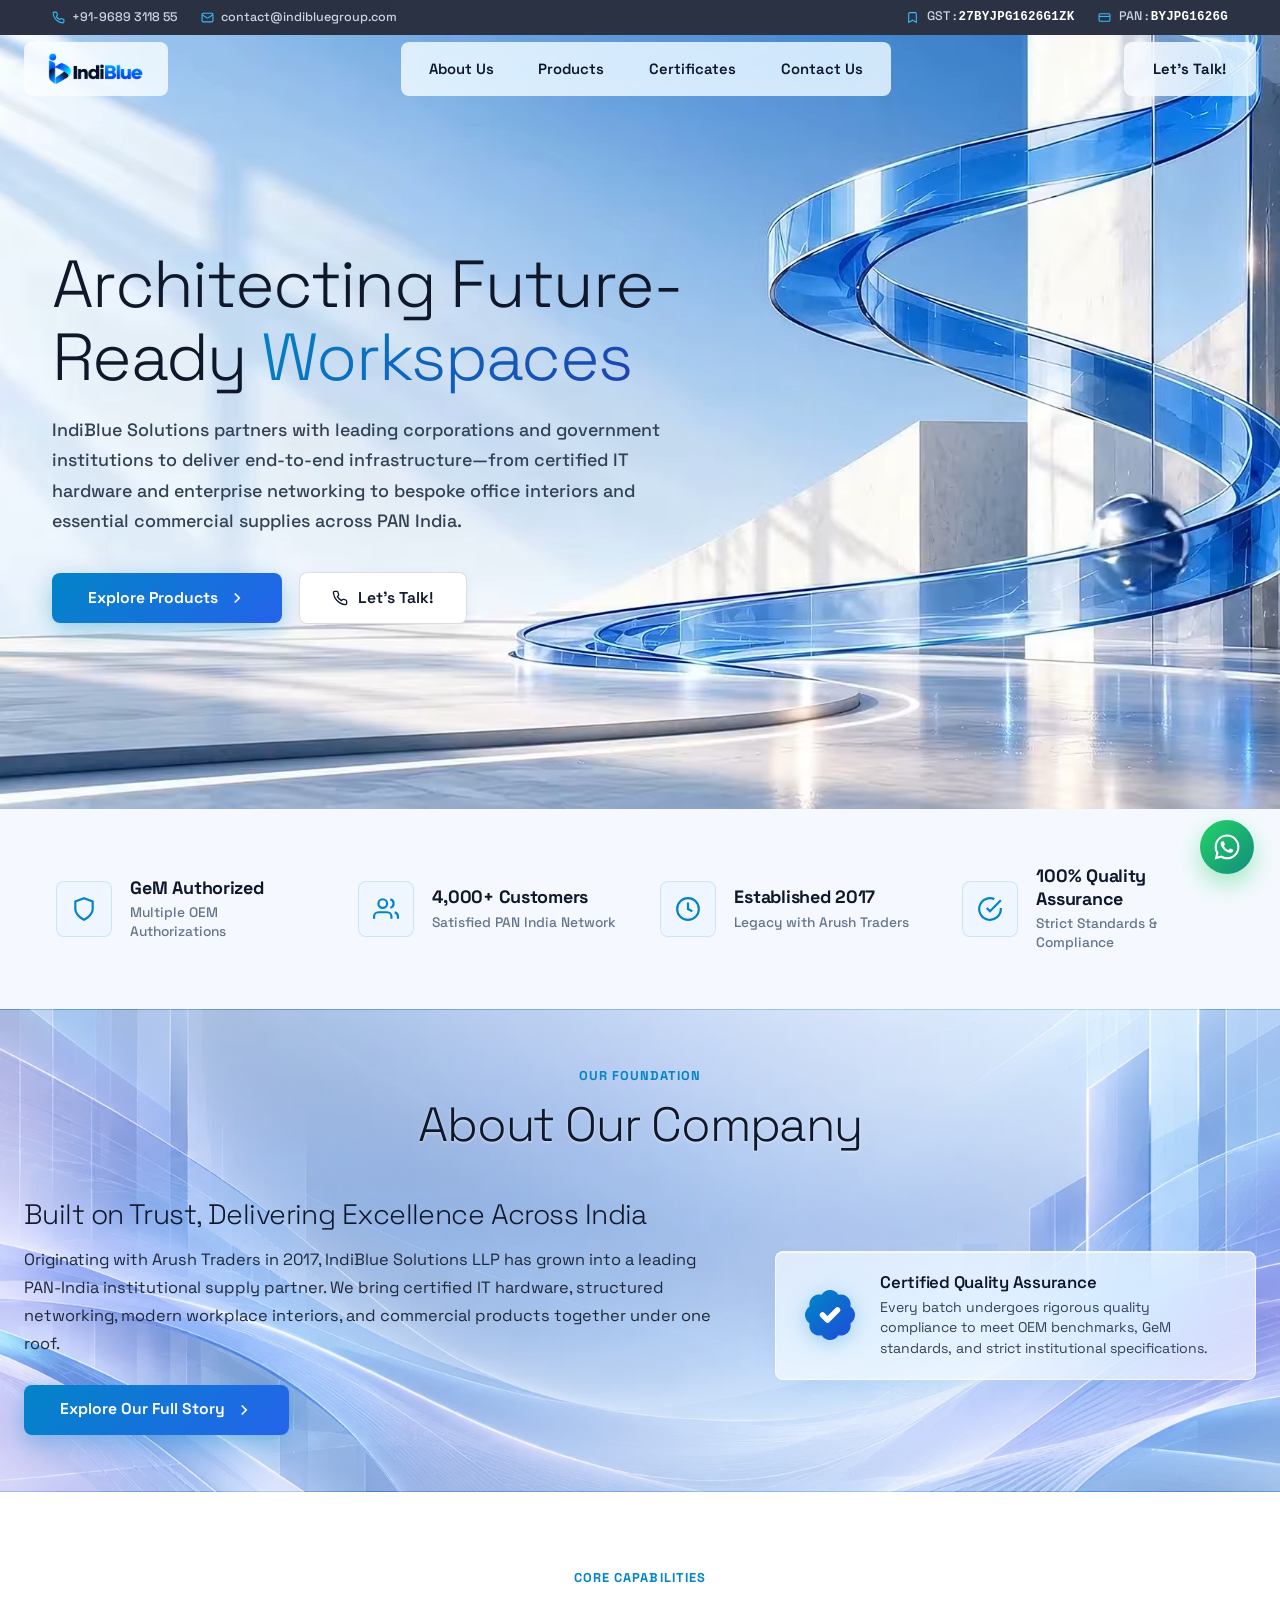
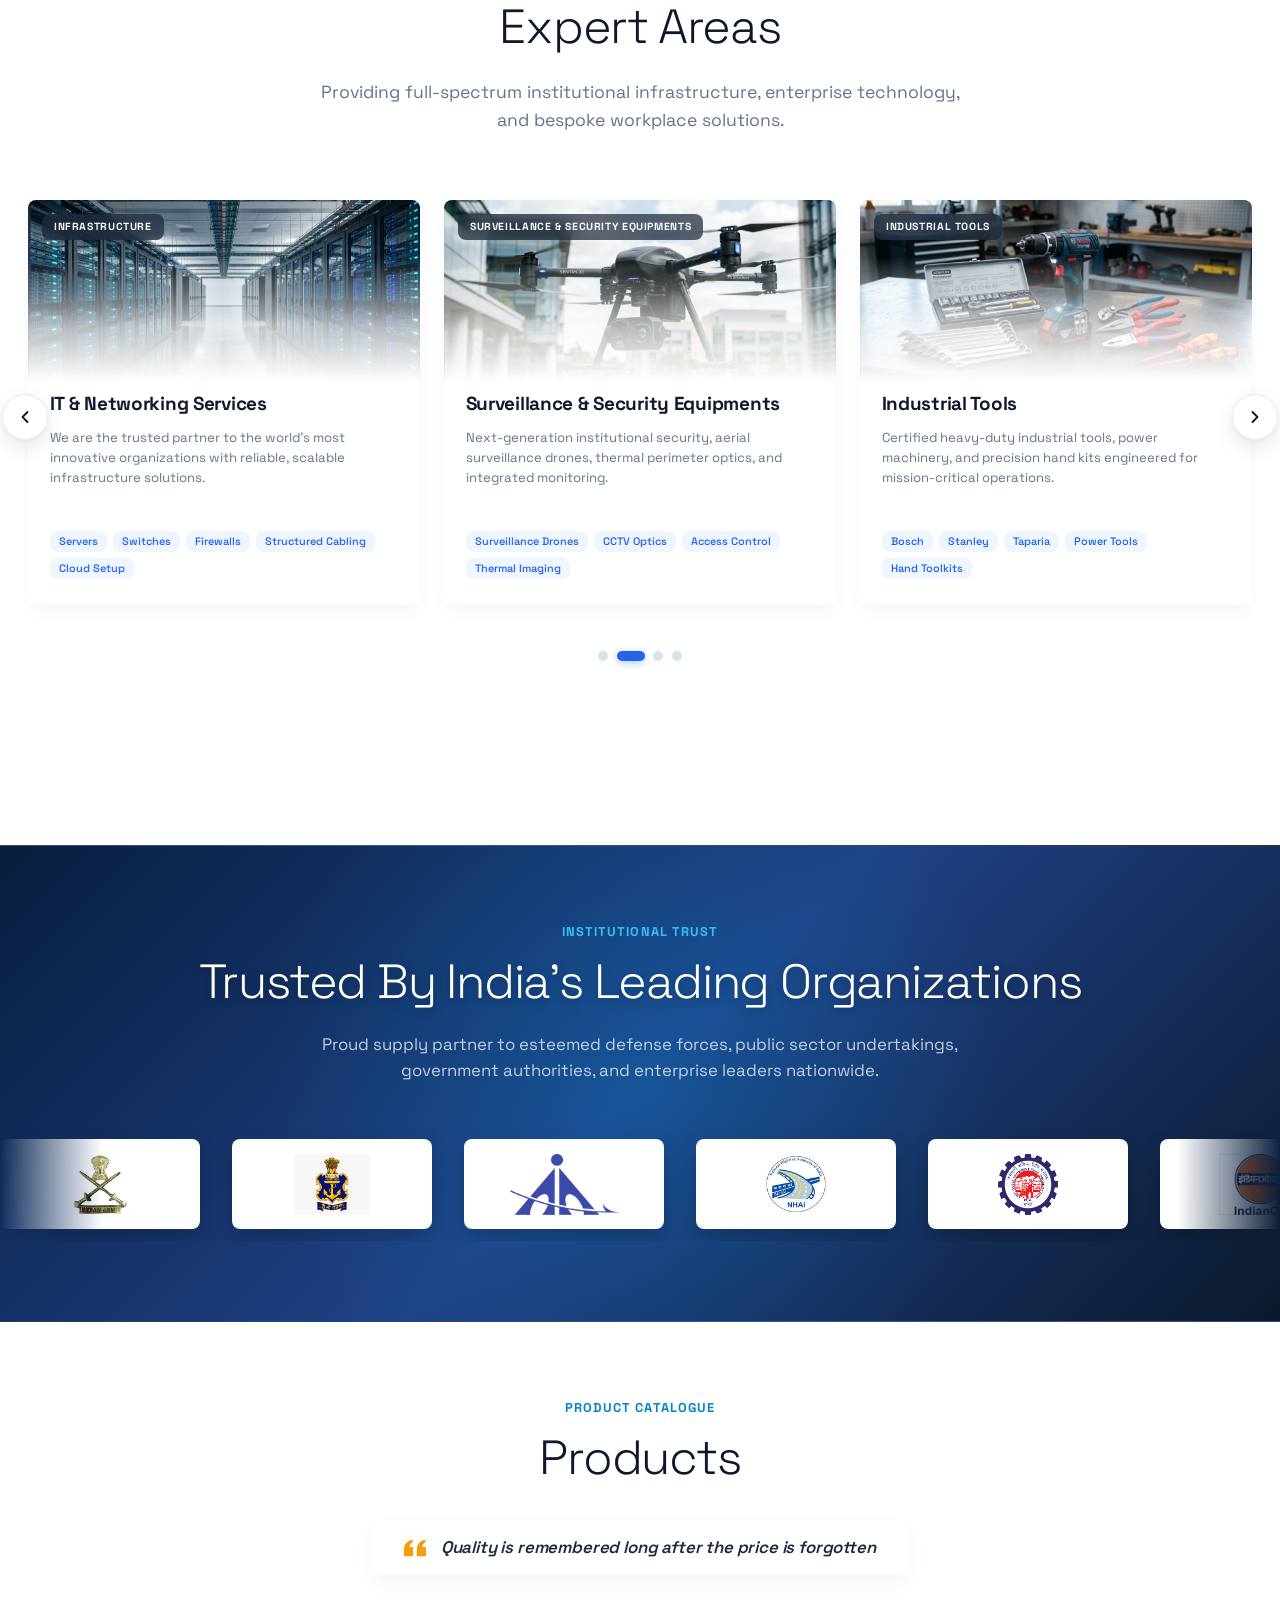
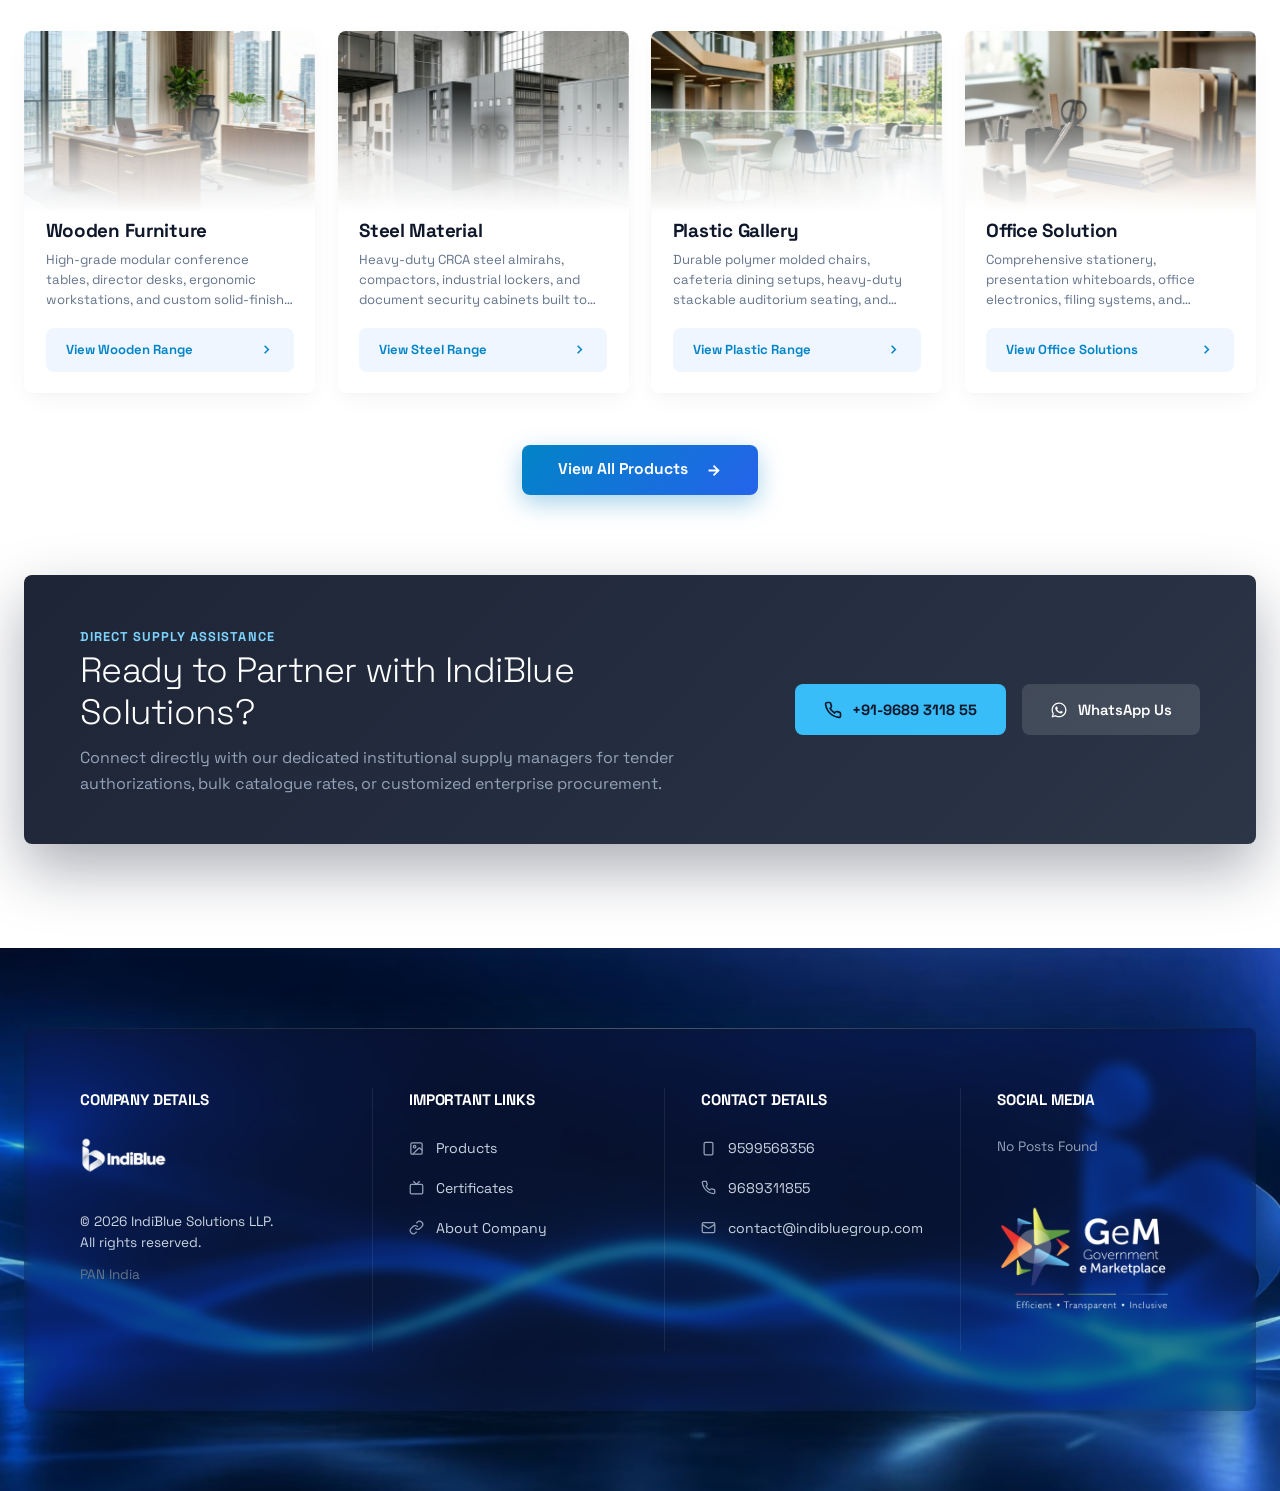
<file: index.html>
<!DOCTYPE html>
<html lang="en">

<head>
  <meta charset="UTF-8">
  <meta name="viewport" content="width=device-width, initial-scale=1.0">
  <title>INDIBLUE SOLUTIONS LLP – Leading Government & Corporate Supplier</title>
  <meta name="description"
    content="IndiBlue Solutions LLP (Marketed by Arush Traders) – Leading GeM supplier with multiple authorizations, serving over 4,000+ clients across PAN India with IT, furniture, steel materials, and corporate solutions.">

  <!-- Favicon -->
  <link rel="icon" type="image/png" href="assets/images/favicon.webp">

  <!-- Modern Fonts: Space Grotesk -->
  <link rel="preconnect" href="https://fonts.googleapis.com">
  <link rel="preconnect" href="https://fonts.gstatic.com" crossorigin>
  <link href="https://fonts.googleapis.com/css2?family=Space+Grotesk:wght@300;400;500;600;700&display=swap"
    rel="stylesheet">

  <link rel="stylesheet" href="styles.css">
</head>

<body id="top">

  <!-- SITE PRELOADER: 100px Water-Flow Bubble Loader -->
  <div id="sitePreloader" class="site-preloader" aria-label="Loading IndiBlue Solutions">
    <div class="preloader-content">
      <div class="water-bubble-loader">
        <div class="water-liquid" id="waterLiquid">
          <div class="water-wave wave-1"></div>
          <div class="water-wave wave-2"></div>
        </div>
        <div class="micro-bubble mb-1"></div>
        <div class="micro-bubble mb-2"></div>
        <div class="micro-bubble mb-3"></div>
        <img src="assets/images/logo-icon.webp" alt="IndiBlue" class="preloader-logo" width="44" height="44">
        <div class="bubble-glass-rim"></div>
        <div class="bubble-reflection"></div>
      </div>
    </div>
  </div>

  <!-- Ambient Glass Background Glows -->
  <div class="ambient-glow glow-1"></div>
  <div class="ambient-glow glow-2"></div>
  <div class="ambient-glow glow-3"></div>

  <!-- TOP UTILITY BAR (Phone, Email, GST, PAN) -->
  <aside class="top-util-strip" aria-label="Official Contact and Registration">
    <div class="top-util-inner">
      <div class="util-left">
        <a href="tel:+919689311855" class="util-item">
          <svg viewBox="0 0 24 24" fill="none" stroke="currentColor" stroke-width="2">
            <path
              d="M22 16.92v3a2 2 0 0 1-2.18 2 19.79 19.79 0 0 1-8.63-3.07 19.5 19.5 0 0 1-6-6 19.79 19.79 0 0 1-3.07-8.67A2 2 0 0 1 4.11 2h3a2 2 0 0 1 2 1.72 12.84 12.84 0 0 0 .7 2.81 2 2 0 0 1-.45 2.11L8.09 9.91a16 16 0 0 0 6 6l1.27-1.27a2 2 0 0 1 2.11-.45 12.84 12.84 0 0 0 2.81.7A2 2 0 0 1 22 16.92z" />
          </svg>
          <span>+91-9689 3118 55</span>
        </a>
        <a href="mailto:contact@indibluegroup.com" class="util-item">
          <svg viewBox="0 0 24 24" fill="none" stroke="currentColor" stroke-width="2">
            <rect width="20" height="16" x="2" y="4" rx="2" />
            <path d="m22 7-8.97 5.7a1.94 1.94 0 0 1-2.06 0L2 7" />
          </svg>
          <span>contact@indibluegroup.com</span>
        </a>
      </div>

      <div class="util-right">
        <div class="util-item">
          <svg viewBox="0 0 24 24" fill="none" stroke="currentColor" stroke-width="2">
            <path d="m19 21-7-4-7 4V5a2 2 0 0 1 2-2h10a2 2 0 0 1 2 2v16z" />
          </svg>
          <span>GST : <strong class="util-bold">27BYJPG1626G1ZK</strong></span>
        </div>
        <div class="util-item">
          <svg viewBox="0 0 24 24" fill="none" stroke="currentColor" stroke-width="2">
            <rect width="20" height="14" x="2" y="5" rx="2" />
            <line x1="2" x2="22" y1="10" y2="10" />
          </svg>
          <span>PAN : <strong class="util-bold">BYJPG1626G</strong></span>
        </div>
      </div>
    </div>
  </aside>

  <!-- FLOATING NAVBAR (Coditas-Style 3-Part Glassmorphic Layout) -->
  <header class="floating-navbar-wrapper">
    <div class="floating-navbar-container">

      <!-- 1. Left: Official Logo Pill -->
      <a href="index.html" class="logo-pill" aria-label="IndiBlue Solutions LLP Homepage">
        <picture>
          <source media="(max-width: 640px)" srcset="assets/images/logo-icon.webp">
          <img src="assets/images/logo-primary.webp" alt="IndiBlue Solutions LLP" class="official-logo-img"
            decoding="async">
        </picture>
      </a>

      <!-- 2. Center: Frosted Glass Navigation Pill -->
      <nav class="center-nav-pill" aria-label="Primary Navigation">
        <ul class="nav-links-list">
          <li>
            <a href="about-us.html" class="nav-link-item">
              <span class="FlipText_flipText__awbnF">
                <span>About Us</span>
                <span aria-hidden="true">About Us</span>
              </span>
            </a>
          </li>
          <li>
            <a href="products.html" class="nav-link-item">
              <span class="FlipText_flipText__awbnF">
                <span>Products</span>
                <span aria-hidden="true">Products</span>
              </span>
            </a>
          </li>
          <li>
            <a href="certificates.html" class="nav-link-item">
              <span class="FlipText_flipText__awbnF">
                <span>Certificates</span>
                <span aria-hidden="true">Certificates</span>
              </span>
            </a>
          </li>
          <li>
            <a href="#contact" class="nav-link-item">
              <span class="FlipText_flipText__awbnF">
                <span>Contact Us</span>
                <span aria-hidden="true">Contact Us</span>
              </span>
            </a>
          </li>
        </ul>
      </nav>

      <!-- 3. Right: "Let's Talk!" Action Pill & Mobile Toggle -->
      <div class="navbar-right-group">
        <a href="tel:+919689311855" class="lets-talk-pill">
          <span class="FlipText_flipText__awbnF">
            <span>Let's Talk!</span>
            <span aria-hidden="true">Let's Talk!</span>
          </span>
        </a>
        <button class="mobile-hamburger-btn" id="mobileMenuBtn" aria-label="Open mobile menu">
          <span></span>
          <span></span>
          <span></span>
        </button>
      </div>

    </div>

    <!-- Mobile Drawer for smaller devices -->
    <div class="mobile-drawer-glass" id="mobileDropdown">
      <nav class="mobile-drawer-nav" aria-label="Mobile Navigation">
        <a href="about-us.html" class="mobile-link">About Us</a>
        <a href="products.html" class="mobile-link">Products & Facilities</a>
        <a href="certificates.html" class="mobile-link">Certificates</a>
        <a href="#contact" class="mobile-link">Contact Us</a>
      </nav>
      <div class="mobile-drawer-divider"></div>
      <div class="mobile-drawer-actions">
        <a href="tel:+919689311855" class="mobile-drawer-call-btn">
          <svg viewBox="0 0 24 24" fill="none" stroke="currentColor" stroke-width="2">
            <path
              d="M22 16.92v3a2 2 0 0 1-2.18 2 19.79 19.79 0 0 1-8.63-3.07 19.5 19.5 0 0 1-6-6 19.79 19.79 0 0 1-3.07-8.67A2 2 0 0 1 4.11 2h3a2 2 0 0 1 2 1.72 12.84 12.84 0 0 0 .7 2.81 2 2 0 0 1-.45 2.11L8.09 9.91a16 16 0 0 0 6 6l1.27-1.27a2 2 0 0 1 2.11-.45 12.84 12.84 0 0 0 2.81.7A2 2 0 0 1 22 16.92z" />
          </svg>
          <span>Call: +91-9689 3118 55</span>
        </a>
        <div class="mobile-drawer-meta">
          <span>GeM Authorized</span>
          <span class="meta-dot">•</span>
          <span>MSME Registered</span>
        </div>
      </div>
    </div>
  </header>

  <!-- HERO SECTION: Full Cinematic Background Video (ib-hero.webm) & Authentic Corporate Overview -->
  <section class="hero-video-section" aria-label="IndiBlue Solutions Hero">
    <!-- Full Background Video Backdrop -->
    <div class="hero-video-backdrop">
      <!-- Desktop Background Video -->
      <video class="hero-bg-video desktop-only-media" autoplay muted loop playsinline
        poster="assets/images/hero-home-enterprise.webp">
        <source src="assets/videos/ib-hero.webm" type="video/webm">
      </video>
      <!-- Mobile Portrait Architectural Banner -->
      <picture class="mobile-only-media">
        <img src="assets/images/hero-home-mobile.webp" alt="IndiBlue Solutions Workspaces"
          class="hero-mobile-backdrop-img" decoding="async">
      </picture>
      <div class="hero-video-overlay"></div>
    </div>

    <div class="hero-video-container">
      <div class="hero-video-content">
        <h1 class="hero-headline">
          Architecting Future-Ready <span class="text-gradient-blue">Workspaces</span>
        </h1>

        <p class="hero-description">
          IndiBlue Solutions partners with leading corporations and government institutions to deliver end-to-end
          infrastructure—from certified IT hardware and enterprise networking to bespoke office interiors and essential
          commercial supplies across PAN India.
        </p>

        <div class="hero-actions">
          <a href="#products" class="hero-btn-primary">
            <span class="FlipText_flipText__awbnF">
              <span>Explore Products</span>
              <span aria-hidden="true">Explore Products</span>
            </span>
            <svg width="18" height="18" viewBox="0 0 24 24" fill="none" stroke="currentColor" stroke-width="2.2">
              <path d="m9 18 6-6-6-6" />
            </svg>
          </a>
          <a href="tel:+919689311855" class="hero-btn-secondary">
            <svg width="16" height="16" viewBox="0 0 24 24" fill="none" stroke="currentColor" stroke-width="2">
              <path
                d="M22 16.92v3a2 2 0 0 1-2.18 2 19.79 19.79 0 0 1-8.63-3.07 19.5 19.5 0 0 1-6-6 19.79 19.79 0 0 1-3.07-8.67A2 2 0 0 1 4.11 2h3a2 2 0 0 1 2 1.72 12.84 12.84 0 0 0 .7 2.81 2 2 0 0 1-.45 2.11L8.09 9.91a16 16 0 0 0 6 6l1.27-1.27a2 2 0 0 1 2.11-.45 12.84 12.84 0 0 0 2.81.7A2 2 0 0 1 22 16.92z" />
            </svg>
            <span class="FlipText_flipText__awbnF">
              <span>Let's Talk!</span>
              <span aria-hidden="true">Let's Talk!</span>
            </span>
          </a>
        </div>
      </div>
    </div>
  </section>

  <!-- TRUST RIBBON ISLAND (Floats over the hero edge) -->
  <section class="trust-ribbon-wrapper" aria-label="Trust Highlights">
    <div class="trust-ribbon-card">
      <div class="trust-item">
        <div class="trust-item-icon">
          <svg viewBox="0 0 24 24" fill="none" stroke="currentColor" stroke-width="2">
            <path d="M12 22s8-4 8-10V5l-8-3-8 3v7c0 6 8 10 8 10z" />
          </svg>
        </div>
        <div class="trust-item-text">
          <span class="trust-item-bold">GeM Authorized</span>
          <span class="trust-item-sub">Multiple OEM Authorizations</span>
        </div>
      </div>

      <div class="trust-item">
        <div class="trust-item-icon">
          <svg viewBox="0 0 24 24" fill="none" stroke="currentColor" stroke-width="2">
            <path d="M17 21v-2a4 4 0 0 0-4-4H5a4 4 0 0 0-4 4v2" />
            <circle cx="9" cy="7" r="4" />
            <path d="M23 21v-2a4 4 0 0 0-3-3.87" />
            <path d="M16 3.13a4 4 0 0 1 0 7.75" />
          </svg>
        </div>
        <div class="trust-item-text">
          <span class="trust-item-bold">4,000+ Customers</span>
          <span class="trust-item-sub">Satisfied PAN India Network</span>
        </div>
      </div>

      <div class="trust-item">
        <div class="trust-item-icon">
          <svg viewBox="0 0 24 24" fill="none" stroke="currentColor" stroke-width="2">
            <circle cx="12" cy="12" r="10" />
            <polyline points="12 6 12 12 16 14" />
          </svg>
        </div>
        <div class="trust-item-text">
          <span class="trust-item-bold">Established 2017</span>
          <span class="trust-item-sub">Legacy with Arush Traders</span>
        </div>
      </div>

      <div class="trust-item">
        <div class="trust-item-icon">
          <svg viewBox="0 0 24 24" fill="none" stroke="currentColor" stroke-width="2">
            <path d="M22 11.08V12a10 10 0 1 1-5.93-9.14" />
            <polyline points="22 4 12 14.01 9 11.01" />
          </svg>
        </div>
        <div class="trust-item-text">
          <span class="trust-item-bold">100% Quality Assurance</span>
          <span class="trust-item-sub">Strict Standards & Compliance</span>
        </div>
      </div>
    </div>
  </section>

  <!-- SECTION 1: ABOUT OUR COMPANY (Full Width Section with about-home-bg.webp) -->
  <section id="about-company" class="about-fullwidth-section">
    <div class="about-fullwidth-container">
      <header class="home-section-header">
        <span class="section-pill">Our Foundation</span>
        <h2 class="home-section-title">About Our Company</h2>
      </header>

      <div class="about-compact-card">
        <div class="about-compact-content">
          <h3 class="about-compact-headline">Built on Trust, Delivering Excellence Across India</h3>
          <p class="about-compact-text">
            Originating with Arush Traders in 2017, IndiBlue Solutions LLP has grown into a leading PAN-India
            institutional supply partner. We bring certified IT hardware, structured networking, modern workplace
            interiors, and commercial products together under one roof.
          </p>
          <div class="about-compact-actions">
            <a href="about-us.html" class="hero-btn-primary">
              <span class="FlipText_flipText__awbnF">
                <span>Explore Our Full Story</span>
                <span aria-hidden="true">Explore Our Full Story</span>
              </span>
              <svg width="18" height="18" viewBox="0 0 24 24" fill="none" stroke="currentColor" stroke-width="2.2">
                <path d="m9 18 6-6-6-6" />
              </svg>
            </a>
          </div>
        </div>

        <!-- Certified Quality Assurance with Compact Frosted Glass & Big Verified Icon -->
        <div class="about-compact-cert">
          <div class="about-cert-icon">
            <svg class="verified-big-icon" viewBox="0 0 24 24" fill="none" xmlns="http://www.w3.org/2000/svg">
              <path
                d="M3.85 8.62a4 4 0 0 1 4.78-4.77 4 4 0 0 1 6.74 0 4 4 0 0 1 4.78 4.78 4 4 0 0 1 0 6.74 4 4 0 0 1-4.77 4.78 4 4 0 0 1-6.75 0 4 4 0 0 1-4.78-4.77 4 4 0 0 1 0-6.76Z"
                fill="url(#blueVerifiedGrad)" />
              <path d="m9 12 2 2 4-4" stroke="#ffffff" stroke-width="2.2" stroke-linecap="round"
                stroke-linejoin="round" />
              <defs>
                <linearGradient id="blueVerifiedGrad" x1="3.5" y1="3.5" x2="20.5" y2="20.5"
                  gradientUnits="userSpaceOnUse">
                  <stop stop-color="#0284c7" />
                  <stop offset="100%" stop-color="#1d4ed8" />
                </linearGradient>
              </defs>
            </svg>
          </div>
          <div class="cert-text-wrap">
            <h4 class="cert-title">Certified Quality Assurance</h4>
            <p class="cert-desc">
              Every batch undergoes rigorous quality compliance to meet OEM benchmarks, GeM standards, and strict
              institutional specifications.
            </p>
          </div>
        </div>
      </div>
    </div>
  </section>

  <!-- MAIN PAGE CONTENT WRAPPER -->
  <main class="page-content-wrapper">
    <div class="page-content-container">

      <!-- SECTION 2: EXPERT AREAS -->
      <section id="expert-areas" class="home-section-wrap" style="margin-bottom: 5rem;">
        <header class="home-section-header">
          <span class="section-pill">Core Capabilities</span>
          <h2 class="home-section-title">Expert Areas</h2>
          <p class="home-section-subtitle">
            Providing full-spectrum institutional infrastructure, enterprise technology, and bespoke workplace
            solutions.
          </p>
        </header>

        <div class="expert-carousel-wrapper" id="expertCarouselWrapper">
          <!-- Navigation Arrows -->
          <button type="button" class="expert-carousel-arrow expert-arrow-prev" id="expertPrevBtn" aria-label="Previous capability cards">
            <svg width="20" height="20" viewBox="0 0 24 24" fill="none" stroke="currentColor" stroke-width="2.2" stroke-linecap="round" stroke-linejoin="round">
              <polyline points="15 18 9 12 15 6"></polyline>
            </svg>
          </button>
          <button type="button" class="expert-carousel-arrow expert-arrow-next" id="expertNextBtn" aria-label="Next capability cards">
            <svg width="20" height="20" viewBox="0 0 24 24" fill="none" stroke="currentColor" stroke-width="2.2" stroke-linecap="round" stroke-linejoin="round">
              <polyline points="9 18 15 12 9 6"></polyline>
            </svg>
          </button>

          <!-- Carousel Viewport / Track Container -->
          <div class="expert-carousel-track-container" id="expertTrackContainer">
            <div class="expert-carousel-track" id="expertCarouselTrack">

              <!-- Card 1: IT & Technology -->
              <article class="expert-card expert-carousel-card">
                <div class="expert-img-container">
                  <img src="assets/images/expert-it-new.webp" alt="Enterprise IT & Technology Workstation"
                    class="expert-img" loading="lazy" decoding="async">
                  <span class="expert-img-badge">Hardware & Tech</span>
                </div>
                <div class="expert-body">
                  <h3 class="expert-title">IT & Technology</h3>
                  <p class="expert-caption">
                    We offer a wide range of world renowned IT hardware and technology solutions to power modern businesses.
                  </p>
                  <div class="expert-tags-wrap">
                    <span class="expert-mini-tag">Dell</span>
                    <span class="expert-mini-tag">Apple</span>
                    <span class="expert-mini-tag">HP</span>
                    <span class="expert-mini-tag">Lenovo</span>
                    <span class="expert-mini-tag">Samsung</span>
                    <span class="expert-mini-tag">Microsoft</span>
                  </div>
                </div>
              </article>

              <!-- Card 2: IT & Networking Services -->
              <article class="expert-card expert-carousel-card">
                <div class="expert-img-container">
                  <img src="assets/images/expert-networking-new.webp" alt="Modern Enterprise Data Center Server Racks"
                    class="expert-img" loading="lazy" decoding="async">
                  <span class="expert-img-badge">Infrastructure</span>
                </div>
                <div class="expert-body">
                  <h3 class="expert-title">IT & Networking Services</h3>
                  <p class="expert-caption">
                    We are the trusted partner to the world’s most innovative organizations with reliable, scalable
                    infrastructure solutions.
                  </p>
                  <div class="expert-tags-wrap">
                    <span class="expert-mini-tag">Servers</span>
                    <span class="expert-mini-tag">Switches</span>
                    <span class="expert-mini-tag">Firewalls</span>
                    <span class="expert-mini-tag">Structured Cabling</span>
                    <span class="expert-mini-tag">Cloud Setup</span>
                  </div>
                </div>
              </article>

              <!-- Card 3: Security & Surveillance (Drone) -->
              <article class="expert-card expert-carousel-card">
                <div class="expert-img-container">
                  <img src="assets/images/expert-security-drone.webp" alt="High-Tech Enterprise Surveillance Drone and Perimeter Defense"
                    class="expert-img" loading="lazy" decoding="async">
                  <span class="expert-img-badge">Surveillance & Security Equipments</span>
                </div>
                <div class="expert-body">
                  <h3 class="expert-title">Surveillance & Security Equipments</h3>
                  <p class="expert-caption">
                    Next-generation institutional security, aerial surveillance drones, thermal perimeter optics, and integrated monitoring.
                  </p>
                  <div class="expert-tags-wrap">
                    <span class="expert-mini-tag">Surveillance Drones</span>
                    <span class="expert-mini-tag">CCTV Optics</span>
                    <span class="expert-mini-tag">Access Control</span>
                    <span class="expert-mini-tag">Thermal Imaging</span>
                  </div>
                </div>
              </article>

              <!-- Card 4: Industrial Tools & Hardware (Taparia, Stanley, Bosch) -->
              <article class="expert-card expert-carousel-card">
                <div class="expert-img-container">
                  <img src="assets/images/expert-tools.webp" alt="Industrial Professional Tools - Taparia, Stanley, Bosch"
                    class="expert-img" loading="lazy" decoding="async">
                  <span class="expert-img-badge">Industrial Tools</span>
                </div>
                <div class="expert-body">
                  <h3 class="expert-title">Industrial Tools</h3>
                  <p class="expert-caption">
                    Certified heavy-duty industrial tools, power machinery, and precision hand kits engineered for mission-critical operations.
                  </p>
                  <div class="expert-tags-wrap">
                    <span class="expert-mini-tag">Bosch</span>
                    <span class="expert-mini-tag">Stanley</span>
                    <span class="expert-mini-tag">Taparia</span>
                    <span class="expert-mini-tag">Power Tools</span>
                    <span class="expert-mini-tag">Hand Toolkits</span>
                  </div>
                </div>
              </article>

              <!-- Card 5: Office Interior & Landscaping -->
              <article class="expert-card expert-carousel-card">
                <div class="expert-img-container">
                  <img src="assets/images/expert-interior-new.webp" alt="Modern Biophilic Corporate Office Interior"
                    class="expert-img" loading="lazy" decoding="async">
                  <span class="expert-img-badge">Interiors & Greenery</span>
                </div>
                <div class="expert-body">
                  <h3 class="expert-title">Office Interior & Landscaping</h3>
                  <p class="expert-caption">
                    Thoughtfully designed workspaces that inspire productivity, combined with greenery solutions that bring
                    nature closer to your workplace.
                  </p>
                  <div class="expert-tags-wrap">
                    <span class="expert-mini-tag">Modular Workspaces</span>
                    <span class="expert-mini-tag">Ergonomics</span>
                    <span class="expert-mini-tag">Landscaping</span>
                    <span class="expert-mini-tag">Vertical Gardens</span>
                  </div>
                </div>
              </article>

              <!-- Card 6: Corporate Gifts -->
              <article class="expert-card expert-carousel-card">
                <div class="expert-img-container">
                  <img src="assets/images/expert-gifts-new.webp" alt="Luxury Executive Corporate Gift Box Set"
                    class="expert-img" loading="lazy" decoding="async">
                  <span class="expert-img-badge">Recognition & Merch</span>
                </div>
                <div class="expert-body">
                  <h3 class="expert-title">Corporate Gifts</h3>
                  <p class="expert-caption">
                    To foster stronger relationships, boost employee morale and retention, we offer a wide range of premium
                    corporate gifts.
                  </p>
                  <div class="expert-tags-wrap">
                    <span class="expert-mini-tag">Executive Hampers</span>
                    <span class="expert-mini-tag">Custom Branding</span>
                    <span class="expert-mini-tag">Welcome Kits</span>
                    <span class="expert-mini-tag">Eco Friendly</span>
                  </div>
                </div>
              </article>

            </div>
          </div>

          <!-- Carousel Pagination Indicators -->
          <div class="expert-carousel-dots" id="expertCarouselDots" aria-label="Carousel page navigation"></div>
        </div>
      </section>
    </div>
  </main>

  <!-- SECTION: CLIENTS & INSTITUTIONAL PARTNERS (Full Width Colored Marquee Strip) -->
  <section id="customers" class="clients-marquee-section">
    <div class="clients-header-container">
      <header class="home-section-header" style="margin-bottom: 2.25rem;">
        <span class="section-pill clients-pill">Institutional Trust</span>
        <h2 class="home-section-title clients-title">Trusted By India's Leading Organizations</h2>
        <p class="home-section-subtitle clients-subtitle">
          Proud supply partner to esteemed defense forces, public sector undertakings, government authorities, and
          enterprise leaders nationwide.
        </p>
      </header>
    </div>

    <!-- Infinite Scrolling Marquee Track -->
    <div class="clients-marquee-wrapper">
      <div class="clients-marquee-track">
        <!-- Set 1 (10 Institutional Logos) -->
        <div class="client-logo-card">
          <img src="assets/images/clients/indian-army.webp" alt="Indian Army" class="client-logo-img" loading="lazy"
            decoding="async">
        </div>
        <div class="client-logo-card">
          <img src="assets/images/clients/indian-navy.webp" alt="Indian Navy" class="client-logo-img" loading="lazy"
            decoding="async">
        </div>
        <div class="client-logo-card">
          <img src="assets/images/clients/aai.webp" alt="Airports Authority of India (AAI)" class="client-logo-img"
            loading="lazy" decoding="async">
        </div>
        <div class="client-logo-card">
          <img src="assets/images/clients/nhai.webp" alt="National Highways Authority of India (NHAI)"
            class="client-logo-img" loading="lazy" decoding="async">
        </div>
        <div class="client-logo-card">
          <img src="assets/images/clients/epfo.webp" alt="Employees' Provident Fund Organisation (EPFO)"
            class="client-logo-img" loading="lazy" decoding="async">
        </div>
        <div class="client-logo-card">
          <img src="assets/images/clients/indianoil.webp" alt="IndianOil Corporation" class="client-logo-img"
            loading="lazy" decoding="async">
        </div>
        <div class="client-logo-card">
          <img src="assets/images/clients/concor.webp" alt="Container Corporation of India Limited (CONCOR)"
            class="client-logo-img" loading="lazy" decoding="async">
        </div>
        <div class="client-logo-card">
          <img src="assets/images/clients/nvs.webp" alt="Navodaya Vidyalaya Samiti" class="client-logo-img"
            loading="lazy" decoding="async">
        </div>
        <div class="client-logo-card">
          <img src="assets/images/clients/aic.webp" alt="Agriculture Insurance Company of India (AIC)"
            class="client-logo-img" loading="lazy" decoding="async">
        </div>
        <div class="client-logo-card">
          <img src="assets/images/clients/iti.webp" alt="Industrial Training Institute (ITI)" class="client-logo-img"
            loading="lazy" decoding="async">
        </div>

        <!-- Set 2 (10 Institutional Logos for Infinite Loop) -->
        <div class="client-logo-card">
          <img src="assets/images/clients/indian-army.webp" alt="Indian Army" class="client-logo-img" loading="lazy"
            decoding="async">
        </div>
        <div class="client-logo-card">
          <img src="assets/images/clients/indian-navy.webp" alt="Indian Navy" class="client-logo-img" loading="lazy"
            decoding="async">
        </div>
        <div class="client-logo-card">
          <img src="assets/images/clients/aai.webp" alt="Airports Authority of India (AAI)" class="client-logo-img"
            loading="lazy" decoding="async">
        </div>
        <div class="client-logo-card">
          <img src="assets/images/clients/nhai.webp" alt="National Highways Authority of India (NHAI)"
            class="client-logo-img" loading="lazy" decoding="async">
        </div>
        <div class="client-logo-card">
          <img src="assets/images/clients/epfo.webp" alt="Employees' Provident Fund Organisation (EPFO)"
            class="client-logo-img" loading="lazy" decoding="async">
        </div>
        <div class="client-logo-card">
          <img src="assets/images/clients/indianoil.webp" alt="IndianOil Corporation" class="client-logo-img"
            loading="lazy" decoding="async">
        </div>
        <div class="client-logo-card">
          <img src="assets/images/clients/concor.webp" alt="Container Corporation of India Limited (CONCOR)"
            class="client-logo-img" loading="lazy" decoding="async">
        </div>
        <div class="client-logo-card">
          <img src="assets/images/clients/nvs.webp" alt="Navodaya Vidyalaya Samiti" class="client-logo-img"
            loading="lazy" decoding="async">
        </div>
        <div class="client-logo-card">
          <img src="assets/images/clients/aic.webp" alt="Agriculture Insurance Company of India (AIC)"
            class="client-logo-img" loading="lazy" decoding="async">
        </div>
        <div class="client-logo-card">
          <img src="assets/images/clients/iti.webp" alt="Industrial Training Institute (ITI)" class="client-logo-img"
            loading="lazy" decoding="async">
        </div>
      </div>
    </div>
  </section>

  <!-- LOWER PAGE CONTENT WRAPPER -->
  <main class="page-content-wrapper" style="padding-top: 4.5rem;">
    <div class="page-content-container">

      <!-- SECTION 3: PRODUCTS ("Quality is remembered long after the price is forgotten") -->
      <section id="products" class="home-section-wrap" style="margin-bottom: 5rem;">
        <header class="home-section-header">
          <span class="section-pill">Product Catalogue</span>
          <h2 class="home-section-title">Products</h2>

          <!-- Famous Quote Capsule from indibluegroup.com -->
          <div class="quote-banner-wrap">
            <div class="quote-glass-capsule">
              <svg viewBox="0 0 24 24" fill="currentColor">
                <path
                  d="M14.017 21v-7.391c0-5.704 3.731-9.57 8.983-10.609l.995 2.151c-2.432.917-3.995 3.638-3.995 5.849h4v10h-9.983zm-14.017 0v-7.391c0-5.704 3.748-9.57 9-10.609l.996 2.151c-2.433.917-3.996 3.638-3.996 5.849h3.983v10h-9.983z" />
              </svg>
              <span class="quote-text">Quality is remembered long after the price is forgotten</span>
            </div>
          </div>
        </header>

        <div class="products-grid">

          <!-- Product 1: Wooden Furniture (New Generated Image) -->
          <article class="product-card">
            <div class="product-img-box">
              <img src="assets/images/prod-wooden-new.webp" alt="Executive Walnut Director Desk & Seating"
                class="product-img" loading="lazy" decoding="async">
            </div>
            <div class="product-body">
              <h3 class="product-title">Wooden Furniture</h3>
              <p class="product-desc">
                High-grade modular conference tables, director desks, ergonomic workstations, and custom solid-finish
                cabinetry designed for modern corporate workplaces.
              </p>
              <a href="https://indibluegroup.com/facilities/" class="product-action-btn">
                <span>View Wooden Range</span>
                <svg viewBox="0 0 24 24" fill="none" stroke="currentColor" stroke-width="2.5">
                  <path d="m9 18 6-6-6-6" />
                </svg>
              </a>
            </div>
          </article>

          <!-- Product 2: Steel Material (New Generated Image) -->
          <article class="product-card">
            <div class="product-img-box">
              <img src="assets/images/prod-steel-new.webp" alt="Industrial Steel Storage Cabinets & Modern Lockers"
                class="product-img" loading="lazy" decoding="async">
            </div>
            <div class="product-body">
              <h3 class="product-title">Steel Material</h3>
              <p class="product-desc">
                Heavy-duty CRCA steel almirahs, compactors, industrial lockers, and document security cabinets built to
                institutional and government specifications.
              </p>
              <a href="https://indibluegroup.com/facilities/" class="product-action-btn">
                <span>View Steel Range</span>
                <svg viewBox="0 0 24 24" fill="none" stroke="currentColor" stroke-width="2.5">
                  <path d="m9 18 6-6-6-6" />
                </svg>
              </a>
            </div>
          </article>

          <!-- Product 3: Plastic Gallery (New Generated Image) -->
          <article class="product-card">
            <div class="product-img-box">
              <img src="assets/images/prod-plastic-new.webp" alt="High-density Polymer Molded Cafeteria Chairs"
                class="product-img" loading="lazy" decoding="async">
            </div>
            <div class="product-body">
              <h3 class="product-title">Plastic Gallery</h3>
              <p class="product-desc">
                Durable polymer molded chairs, cafeteria dining setups, heavy-duty stackable auditorium seating, and
                industrial handling crates.
              </p>
              <a href="https://indibluegroup.com/facilities/" class="product-action-btn">
                <span>View Plastic Range</span>
                <svg viewBox="0 0 24 24" fill="none" stroke="currentColor" stroke-width="2.5">
                  <path d="m9 18 6-6-6-6" />
                </svg>
              </a>
            </div>
          </article>

          <!-- Product 4: Office Solution (New Generated Image) -->
          <article class="product-card">
            <div class="product-img-box">
              <img src="assets/images/prod-office-new.webp" alt="Curated Executive Office Stationery & Desk Organizers"
                class="product-img" loading="lazy" decoding="async">
            </div>
            <div class="product-body">
              <h3 class="product-title">Office Solution</h3>
              <p class="product-desc">
                Comprehensive stationery, presentation whiteboards, office electronics, filing systems, and everyday
                consumables for government and private offices.
              </p>
              <a href="products.html" class="product-action-btn">
                <span>View Office Solutions</span>
                <svg viewBox="0 0 24 24" fill="none" stroke="currentColor" stroke-width="2.5">
                  <path d="m9 18 6-6-6-6" />
                </svg>
              </a>
            </div>
          </article>

        </div>

        <!-- View All Products Action Button -->
        <div class="products-action-footer">
          <a href="products.html" class="hero-btn-primary" style="text-decoration: none;">
            <span class="FlipText_flipText__awbnF">
              <span>View All Products</span>
              <span aria-hidden="true">View All Products</span>
            </span>
            <svg viewBox="0 0 24 24" fill="none" stroke="currentColor" stroke-width="2.5"
              style="width: 17px; height: 17px; margin-left: 0.5rem; transition: transform 0.2s ease;">
              <path d="M5 12h14M12 5l7 7-7 7" />
            </svg>
          </a>
        </div>
      </section>

      <!-- SECTION 4: CALL TO ACTION GLASS ISLAND -->
      <section id="contact" class="callout-glass-card">
        <div class="callout-info">
          <span class="section-pill" style="color: #7dd3fc;">Direct Supply Assistance</span>
          <h2 class="callout-title">Ready to Partner with IndiBlue Solutions?</h2>
          <p class="callout-text">
            Connect directly with our dedicated institutional supply managers for tender authorizations, bulk catalogue
            rates, or customized enterprise procurement.
          </p>
        </div>

        <div class="callout-actions">
          <a href="tel:+919689311855" class="callout-btn-primary">
            <svg width="18" height="18" viewBox="0 0 24 24" fill="none" stroke="currentColor" stroke-width="2.2">
              <path
                d="M22 16.92v3a2 2 0 0 1-2.18 2 19.79 19.79 0 0 1-8.63-3.07 19.5 19.5 0 0 1-6-6 19.79 19.79 0 0 1-3.07-8.67A2 2 0 0 1 4.11 2h3a2 2 0 0 1 2 1.72 12.84 12.84 0 0 0 .7 2.81 2 2 0 0 1-.45 2.11L8.09 9.91a16 16 0 0 0 6 6l1.27-1.27a2 2 0 0 1 2.11-.45 12.84 12.84 0 0 0 2.81.7A2 2 0 0 1 22 16.92z" />
            </svg>
            <span>+91-9689 3118 55</span>
          </a>

          <a href="https://wa.me/919599568356" target="_blank" rel="noopener noreferrer" class="callout-btn-secondary">
            <svg width="18" height="18" viewBox="0 0 24 24" fill="currentColor">
              <path
                d="M12.04 2c-5.46 0-9.91 4.45-9.91 9.91 0 1.75.46 3.45 1.32 4.95L2.05 22l5.25-1.38c1.45.79 3.08 1.21 4.74 1.21 5.46 0 9.91-4.45 9.91-9.91 0-2.65-1.03-5.14-2.9-7.01A9.816 9.816 0 0 0 12.04 2zm0 18.15c-1.48 0-2.93-.4-4.2-1.15l-.3-.18-3.12.82.83-3.04-.2-.31a8.196 8.196 0 0 1-1.26-4.38c0-4.54 3.7-8.24 8.24-8.24 2.2 0 4.27.86 5.82 2.42a8.18 8.18 0 0 1 2.41 5.83c.01 4.54-3.68 8.23-8.22 8.23zm4.52-6.17c-.25-.12-1.47-.72-1.7-.81-.23-.08-.39-.12-.56.12-.17.25-.64.81-.79.98-.14.17-.29.19-.54.06-.25-.12-1.05-.39-2-1.23-.74-.66-1.24-1.47-1.39-1.72-.14-.25-.02-.38.11-.51.11-.11.25-.29.37-.43.13-.15.17-.25.25-.42.08-.17.04-.31-.02-.43-.06-.12-.56-1.35-.77-1.85-.2-.49-.41-.42-.56-.43h-.48c-.17 0-.43.06-.66.31-.22.25-.86.84-.86 2.06 0 1.21.89 2.39 1.01 2.55.13.17 1.74 2.66 4.22 3.73.59.25 1.05.41 1.41.52.59.19 1.13.16 1.56.1.48-.07 1.47-.6 1.68-1.18.21-.58.21-1.08.14-1.18-.06-.1-.23-.17-.48-.29z" />
            </svg>
            <span>WhatsApp Us</span>
          </a>
        </div>
      </section>

    </div>
  </main>

  <!-- SITE FOOTER: Floating Frosted Glass Island Over Full Background Video (Identical to About-Us) -->
  <footer class="clean-footer">

    <!-- Full Background WebM Video Backdrop -->
    <div class="footer-video-backdrop" aria-hidden="true">
      <video class="footer-bg-video" autoplay loop muted playsinline poster="assets/videos/footer-bg-poster.webp"
        disablepictureinpicture>
        <source src="assets/videos/footer-bg.webm" type="video/webm">
        <source src="assets/videos/footer-bg.mp4" type="video/mp4">
      </video>
      <div class="footer-video-overlay"></div>
    </div>

    <!-- Floating Frosted Glass Footer Island -->
    <div class="footer-glass-island">
      <div class="glass-light-accent"></div>

      <div class="clean-footer-container">

        <div class="clean-footer-cols">

          <!-- Col 1: COMPANY DETAILS -->
          <div class="clean-col">
            <h4 class="clean-col-title">COMPANY DETAILS</h4>
            <a href="index.html" class="footer-logo-link" aria-label="IndiBlue Solutions LLP Homepage">
              <img src="assets/images/logo-white.webp" alt="IndiBlue Solutions LLP" class="clean-footer-logo"
                decoding="async">
            </a>
            <div class="clean-footer-copy">
              <p>© 2026 IndiBlue Solutions LLP.</p>
              <p>All rights reserved.</p>
            </div>
            <div class="clean-footer-sublinks">

              <span class="sublink-text">PAN India</span>
            </div>
          </div>

          <!-- Col 2: IMPORTANT LINKS -->
          <div class="clean-col">
            <h4 class="clean-col-title">IMPORTANT LINKS</h4>
            <ul class="clean-link-list">
              <li>
                <a href="#products">
                  <svg width="15" height="15" viewBox="0 0 24 24" fill="none" stroke="currentColor" stroke-width="2"
                    class="link-icon">
                    <rect width="18" height="18" x="3" y="3" rx="2" ry="2" />
                    <circle cx="9" cy="9" r="2" />
                    <path d="m21 15-3.086-3.086a2 2 0 0 0-2.828 0L6 21" />
                  </svg>
                  <span>Products</span>
                </a>
              </li>
              <li>
                <a href="certificates.html">
                  <svg width="15" height="15" viewBox="0 0 24 24" fill="none" stroke="currentColor" stroke-width="2"
                    class="link-icon">
                    <rect width="20" height="15" x="2" y="7" rx="2" ry="2" />
                    <polyline points="17 2 12 7 7 2" />
                  </svg>
                  <span>Certificates</span>
                </a>
              </li>
              <li>
                <a href="about-us.html">
                  <svg width="15" height="15" viewBox="0 0 24 24" fill="none" stroke="currentColor" stroke-width="2"
                    class="link-icon">
                    <path d="M10 13a5 5 0 0 0 7.54.54l3-3a5 5 0 0 0-7.07-7.07l-1.72 1.71" />
                    <path d="M14 11a5 5 0 0 0-7.54-.54l-3 3a5 5 0 0 0 7.07 7.07l1.71-1.71" />
                  </svg>
                  <span>About Company</span>
                </a>
              </li>
            </ul>
          </div>

          <!-- Col 3: CONTACT DETAILS -->
          <div class="clean-col">
            <h4 class="clean-col-title">CONTACT DETAILS</h4>
            <ul class="clean-link-list">
              <li>
                <a href="tel:9599568356">
                  <svg width="15" height="15" viewBox="0 0 24 24" fill="none" stroke="currentColor" stroke-width="2"
                    class="link-icon">
                    <rect width="14" height="20" x="5" y="2" rx="2" ry="2" />
                    <path d="M12 18h.01" />
                  </svg>
                  <span>9599568356</span>
                </a>
              </li>
              <li>
                <a href="tel:9689311855">
                  <svg width="15" height="15" viewBox="0 0 24 24" fill="none" stroke="currentColor" stroke-width="2"
                    class="link-icon">
                    <path
                      d="M22 16.92v3a2 2 0 0 1-2.18 2 19.79 19.79 0 0 1-8.63-3.07 19.5 19.5 0 0 1-6-6 19.79 19.79 0 0 1-3.07-8.67A2 2 0 0 1 4.11 2h3a2 2 0 0 1 2 1.72 12.84 12.84 0 0 0 .7 2.81 2 2 0 0 1-.45 2.11L8.09 9.91a16 16 0 0 0 6 6l1.27-1.27a2 2 0 0 1 2.11-.45 12.84 12.84 0 0 0 2.81.7A2 2 0 0 1 22 16.92z" />
                  </svg>
                  <span>9689311855</span>
                </a>
              </li>
              <li>
                <a href="mailto:contact@indibluegroup.com">
                  <svg width="15" height="15" viewBox="0 0 24 24" fill="none" stroke="currentColor" stroke-width="2"
                    class="link-icon">
                    <rect width="20" height="16" x="2" y="4" rx="2" />
                    <path d="m22 7-8.97 5.7a1.94 1.94 0 0 1-2.06 0L2 7" />
                  </svg>
                  <span>contact@indibluegroup.com</span>
                </a>
              </li>
            </ul>
          </div>

          <!-- Col 4: SOCIAL MEDIA & GeM Logo -->
          <div class="clean-col">
            <h4 class="clean-col-title">SOCIAL MEDIA</h4>
            <p class="clean-subtext">No Posts Found</p>
            <div class="gem-logo-container">
              <a href="https://gem.gov.in/" target="_blank" rel="noopener noreferrer"
                aria-label="Government e Marketplace (GeM)">
                <img src="assets/images/gem-logo-darkbg.webp" alt="GeM Government e Marketplace" class="gem-footer-logo"
                  decoding="async">
              </a>
            </div>
          </div>

        </div>

      </div>
    </div>
  </footer>

  <!-- FLOATING WHATSAPP BUTTON (Glassmorphic) -->
  <aside class="whatsapp-floating-corner" aria-label="WhatsApp Contact">
    <a href="https://wa.me/919599568356" target="_blank" rel="noopener noreferrer" class="whatsapp-glass-btn"
      aria-label="Chat on WhatsApp">
      <svg viewBox="0 0 24 24" fill="#ffffff" class="wa-icon-svg">
        <path
          d="M12.04 2c-5.46 0-9.91 4.45-9.91 9.91 0 1.75.46 3.45 1.32 4.95L2.05 22l5.25-1.38c1.45.79 3.08 1.21 4.74 1.21 5.46 0 9.91-4.45 9.91-9.91 0-2.65-1.03-5.14-2.9-7.01A9.816 9.816 0 0 0 12.04 2zm0 18.15c-1.48 0-2.93-.4-4.2-1.15l-.3-.18-3.12.82.83-3.04-.2-.31a8.196 8.196 0 0 1-1.26-4.38c0-4.54 3.7-8.24 8.24-8.24 2.2 0 4.27.86 5.82 2.42a8.18 8.18 0 0 1 2.41 5.83c.01 4.54-3.68 8.23-8.22 8.23zm4.52-6.17c-.25-.12-1.47-.72-1.7-.81-.23-.08-.39-.12-.56.12-.17.25-.64.81-.79.98-.14.17-.29.19-.54.06-.25-.12-1.05-.39-2-1.23-.74-.66-1.24-1.47-1.39-1.72-.14-.25-.02-.38.11-.51.11-.11.25-.29.37-.43.13-.15.17-.25.25-.42.08-.17.04-.31-.02-.43-.06-.12-.56-1.35-.77-1.85-.2-.49-.41-.42-.56-.43h-.48c-.17 0-.43.06-.66.31-.22.25-.86.84-.86 2.06 0 1.21.89 2.39 1.01 2.55.13.17 1.74 2.66 4.22 3.73.59.25 1.05.41 1.41.52.59.19 1.13.16 1.56.1.48-.07 1.47-.6 1.68-1.18.21-.58.21-1.08.14-1.18-.06-.1-.23-.17-.48-.29z" />
      </svg>
    </a>
  </aside>

  <!-- Smooth Scroll (Lenis) -->
  <script src="assets/js/lenis.min.js"></script>
  <script src="app.js"></script>
</body>

</html>
</file>
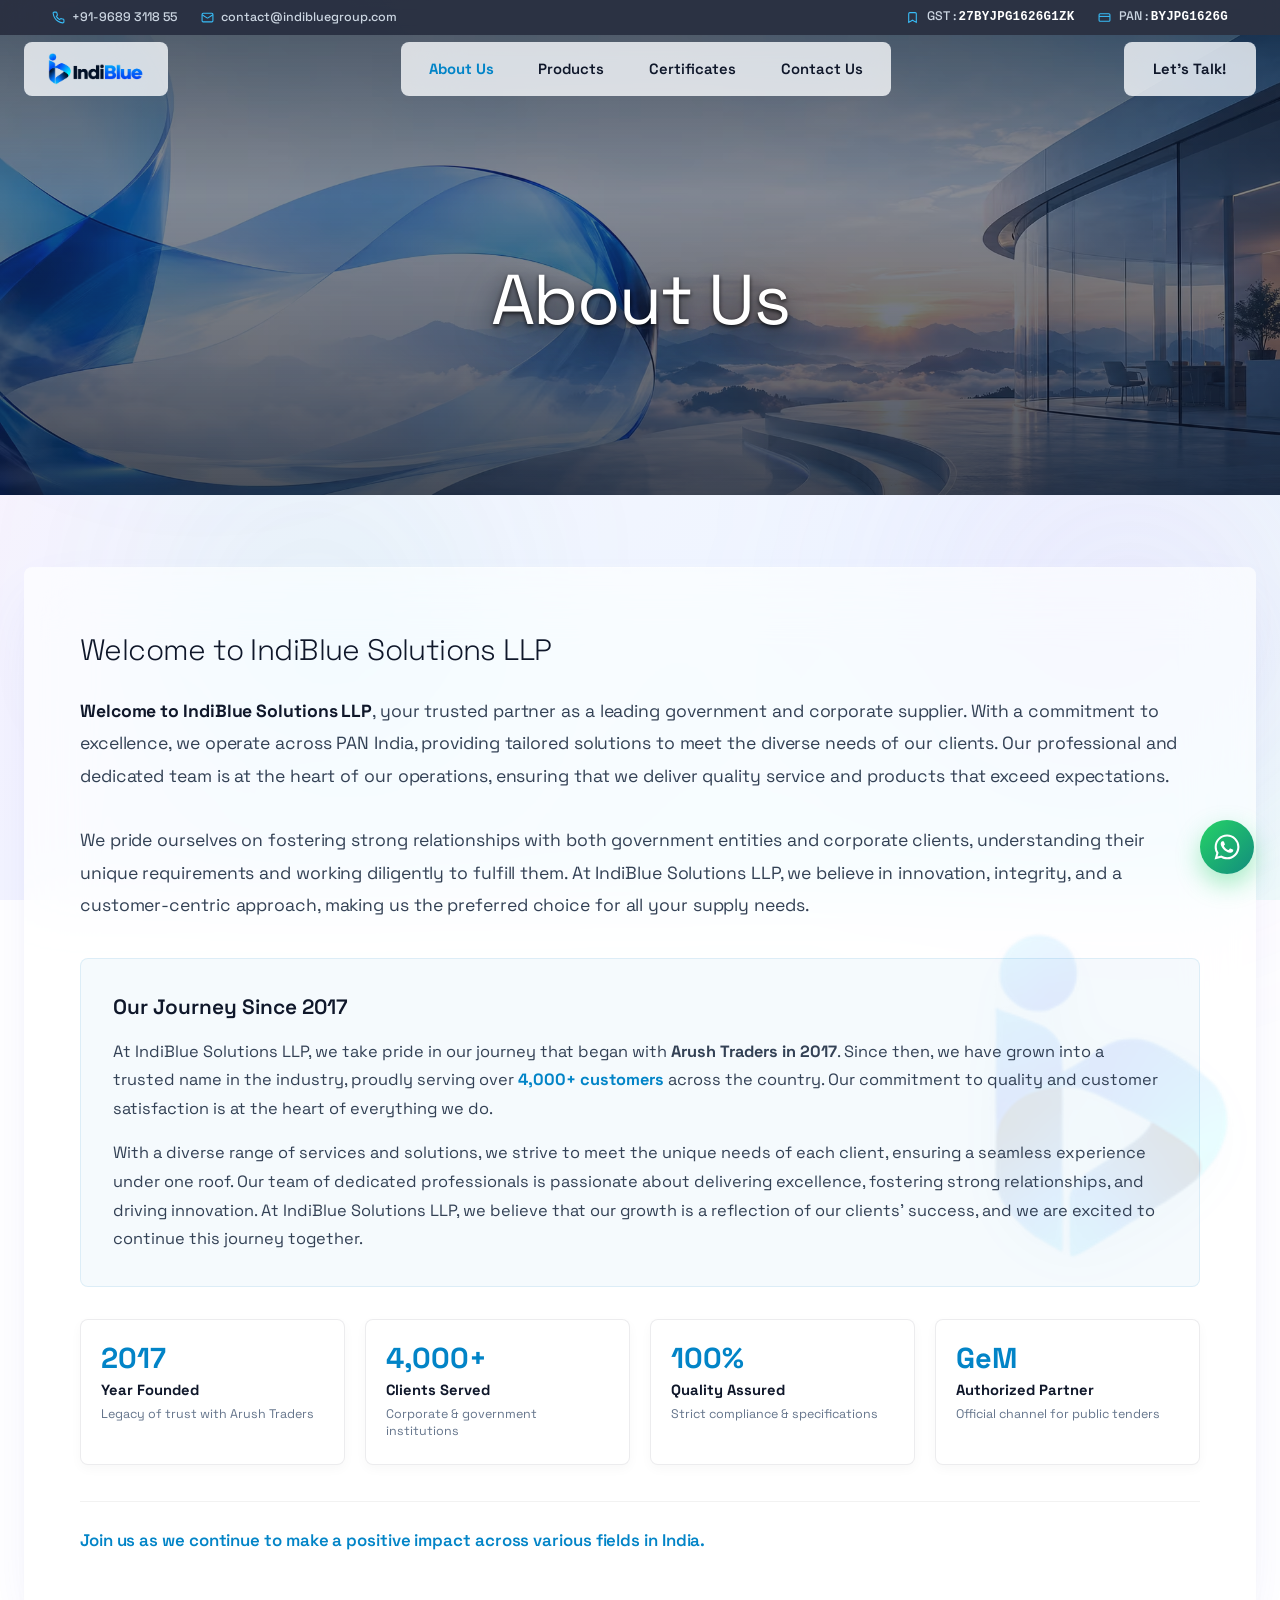
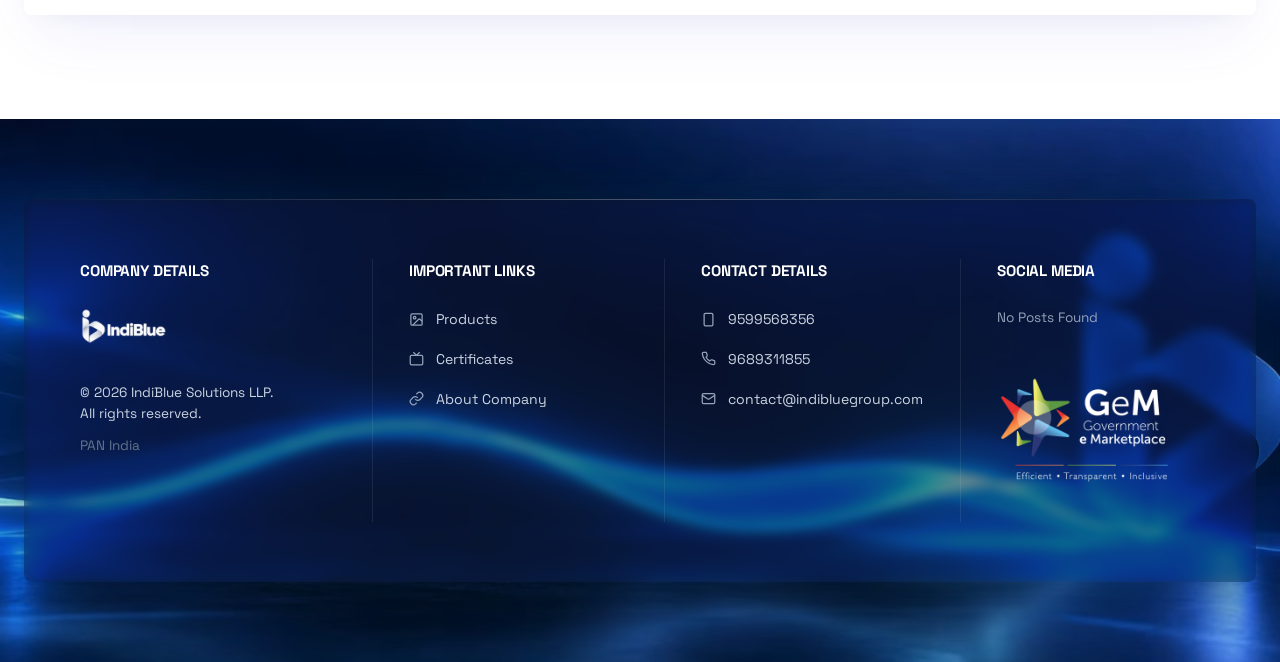
<file: about-us.html>
<!DOCTYPE html>
<html lang="en">

<head>
  <meta charset="UTF-8">
  <meta name="viewport" content="width=device-width, initial-scale=1.0">
  <title>About our business – INDIBLUE SOLUTIONS LLP</title>

  <!-- Favicon -->
  <link rel="icon" type="image/png" href="assets/images/favicon.webp">

  <!-- Modern Fonts: Space Grotesk -->
  <link rel="preconnect" href="https://fonts.googleapis.com">
  <link rel="preconnect" href="https://fonts.gstatic.com" crossorigin>
  <link href="https://fonts.googleapis.com/css2?family=Space+Grotesk:wght@300;400;500;600;700&display=swap"
    rel="stylesheet">

  <link rel="stylesheet" href="styles.css">
</head>

<body id="top">

  <!-- SITE PRELOADER: 100px Water-Flow Bubble Loader -->
  <div id="sitePreloader" class="site-preloader" aria-label="Loading IndiBlue Solutions">
    <div class="preloader-content">
      <div class="water-bubble-loader">
        <div class="water-liquid" id="waterLiquid">
          <div class="water-wave wave-1"></div>
          <div class="water-wave wave-2"></div>
        </div>
        <div class="micro-bubble mb-1"></div>
        <div class="micro-bubble mb-2"></div>
        <div class="micro-bubble mb-3"></div>
        <img src="assets/images/logo-icon.webp" alt="IndiBlue" class="preloader-logo" width="44" height="44">
        <div class="bubble-glass-rim"></div>
        <div class="bubble-reflection"></div>
      </div>
    </div>
  </div>

  <!-- Ambient Glass Background Glows -->
  <div class="ambient-glow glow-1"></div>
  <div class="ambient-glow glow-2"></div>
  <div class="ambient-glow glow-3"></div>

  <!-- TOP UTILITY BAR (Phone, Email, GST, PAN) -->
  <aside class="top-util-strip" aria-label="Official Contact and Registration">
    <div class="top-util-inner">
      <div class="util-left">
        <a href="tel:+919689311855" class="util-item">
          <svg viewBox="0 0 24 24" fill="none" stroke="currentColor" stroke-width="2">
            <path
              d="M22 16.92v3a2 2 0 0 1-2.18 2 19.79 19.79 0 0 1-8.63-3.07 19.5 19.5 0 0 1-6-6 19.79 19.79 0 0 1-3.07-8.67A2 2 0 0 1 4.11 2h3a2 2 0 0 1 2 1.72 12.84 12.84 0 0 0 .7 2.81 2 2 0 0 1-.45 2.11L8.09 9.91a16 16 0 0 0 6 6l1.27-1.27a2 2 0 0 1 2.11-.45 12.84 12.84 0 0 0 2.81.7A2 2 0 0 1 22 16.92z" />
          </svg>
          <span>+91-9689 3118 55</span>
        </a>
        <a href="mailto:contact@indibluegroup.com" class="util-item">
          <svg viewBox="0 0 24 24" fill="none" stroke="currentColor" stroke-width="2">
            <rect width="20" height="16" x="2" y="4" rx="2" />
            <path d="m22 7-8.97 5.7a1.94 1.94 0 0 1-2.06 0L2 7" />
          </svg>
          <span>contact@indibluegroup.com</span>
        </a>
      </div>

      <div class="util-right">
        <div class="util-item">
          <svg viewBox="0 0 24 24" fill="none" stroke="currentColor" stroke-width="2">
            <path d="m19 21-7-4-7 4V5a2 2 0 0 1 2-2h10a2 2 0 0 1 2 2v16z" />
          </svg>
          <span>GST : <strong class="util-bold">27BYJPG1626G1ZK</strong></span>
        </div>
        <div class="util-item">
          <svg viewBox="0 0 24 24" fill="none" stroke="currentColor" stroke-width="2">
            <rect width="20" height="14" x="2" y="5" rx="2" />
            <line x1="2" x2="22" y1="10" y2="10" />
          </svg>
          <span>PAN : <strong class="util-bold">BYJPG1626G</strong></span>
        </div>
      </div>
    </div>
  </aside>

  <!-- FLOATING NAVBAR (Coditas-Style 3-Part Glassmorphic Layout) -->
  <header class="floating-navbar-wrapper">
    <div class="floating-navbar-container">

      <!-- 1. Left: Official Logo Pill -->
      <a href="index.html" class="logo-pill" aria-label="IndiBlue Solutions LLP Homepage">
        <picture>
          <source media="(max-width: 640px)" srcset="assets/images/logo-icon.webp">
          <img src="assets/images/logo-primary.webp" alt="IndiBlue Solutions LLP" class="official-logo-img"
            decoding="async">
        </picture>
      </a>

      <!-- 2. Center: Frosted Glass Navigation Pill -->
      <nav class="center-nav-pill" aria-label="Primary Navigation">
        <ul class="nav-links-list">
          <li>
            <a href="#top" class="nav-link-item active">
              <span class="FlipText_flipText__awbnF">
                <span>About Us</span>
                <span aria-hidden="true">About Us</span>
              </span>
            </a>
          </li>
          <li>
            <a href="products.html" class="nav-link-item">
              <span class="FlipText_flipText__awbnF">
                <span>Products</span>
                <span aria-hidden="true">Products</span>
              </span>
            </a>
          </li>
          <li>
            <a href="certificates.html" class="nav-link-item">
              <span class="FlipText_flipText__awbnF">
                <span>Certificates</span>
                <span aria-hidden="true">Certificates</span>
              </span>
            </a>
          </li>
          <li>
            <a href="index.html#contact" class="nav-link-item">
              <span class="FlipText_flipText__awbnF">
                <span>Contact Us</span>
                <span aria-hidden="true">Contact Us</span>
              </span>
            </a>
          </li>
        </ul>
      </nav>

      <!-- 3. Right: "Let's Talk!" Action Pill & Mobile Toggle -->
      <div class="navbar-right-group">
        <a href="tel:+919689311855" class="lets-talk-pill">
          <span class="FlipText_flipText__awbnF">
            <span>Let's Talk!</span>
            <span aria-hidden="true">Let's Talk!</span>
          </span>
        </a>
        <button class="mobile-hamburger-btn" id="mobileMenuBtn" aria-label="Open mobile menu">
          <span></span>
          <span></span>
          <span></span>
        </button>
      </div>

    </div>

    <!-- Mobile Drawer for smaller devices -->
    <div class="mobile-drawer-glass" id="mobileDropdown">
      <nav class="mobile-drawer-nav" aria-label="Mobile Navigation">
        <a href="#top" class="mobile-link active">About Us</a>
        <a href="products.html" class="mobile-link">Products & Facilities</a>
        <a href="certificates.html" class="mobile-link">Certificates</a>
        <a href="index.html#contact" class="mobile-link">Contact Us</a>
      </nav>
      <div class="mobile-drawer-divider"></div>
      <div class="mobile-drawer-actions">
        <a href="tel:+919689311855" class="mobile-drawer-call-btn">
          <svg viewBox="0 0 24 24" fill="none" stroke="currentColor" stroke-width="2">
            <path
              d="M22 16.92v3a2 2 0 0 1-2.18 2 19.79 19.79 0 0 1-8.63-3.07 19.5 19.5 0 0 1-6-6 19.79 19.79 0 0 1-3.07-8.67A2 2 0 0 1 4.11 2h3a2 2 0 0 1 2 1.72 12.84 12.84 0 0 0 .7 2.81 2 2 0 0 1-.45 2.11L8.09 9.91a16 16 0 0 0 6 6l1.27-1.27a2 2 0 0 1 2.11-.45 12.84 12.84 0 0 0 2.81.7A2 2 0 0 1 22 16.92z" />
          </svg>
          <span>Call: +91-9689 3118 55</span>
        </a>
        <div class="mobile-drawer-meta">
          <span>GeM Authorized</span>
          <span class="meta-dot">•</span>
          <span>MSME Registered</span>
        </div>
      </div>
    </div>
  </header>

  <!-- HERO BANNER: "About Us" with User's Architectural Glass Ribbon Banner -->
  <section class="hero-banner">
    <div class="hero-image-backdrop">
      <picture>
        <source media="(max-width: 768px)" srcset="assets/images/banner-mobile.webp">
        <img src="assets/images/banner.avif" alt="IndiBlue Solutions architectural glass ribbon banner" class="hero-img"
          width="1920" height="768" decoding="async">
      </picture>
      <div class="hero-overlay-tint"></div>
    </div>

    <div class="hero-content-wrap">
      <h1 class="hero-title">About Us</h1>
    </div>
  </section>

  <!-- BODY CONTENT: Exact Text Inside Clean Glassmorphic Card -->
  <main class="page-content-wrapper">
    <div class="page-content-container">

      <div class="glass-body-card">
        <div class="glass-light-accent"></div>

        <!-- Right-Aligned Brand Logo Silhouette Watermark -->
        <div class="card-bg-silhouette" aria-hidden="true">
          <img src="assets/images/blue-logo.webp" alt="" class="silhouette-watermark-img" width="169" height="181"
            decoding="async">
        </div>

        <div class="glass-body-content">

          <h2
            style="font-size: 1.85rem; font-weight: 300; color: #0f172a; margin-bottom: 1.25rem; letter-spacing: -0.02em;">
            Welcome to IndiBlue Solutions LLP
          </h2>

          <p class="content-paragraph">
            <strong>Welcome to IndiBlue Solutions LLP</strong>, your trusted partner as a leading government and
            corporate supplier. With a commitment to excellence, we operate across PAN India, providing tailored
            solutions to meet the diverse needs of our clients. Our professional and dedicated team is at the heart of
            our operations, ensuring that we deliver quality service and products that exceed expectations.
          </p>

          <p class="content-paragraph">
            We pride ourselves on fostering strong relationships with both government entities and corporate clients,
            understanding their unique requirements and working diligently to fulfill them. At IndiBlue Solutions LLP,
            we believe in innovation, integrity, and a customer-centric approach, making us the preferred choice for all
            your supply needs.
          </p>

          <!-- Legacy & Foundation Section -->
          <div
            style="margin: 2.25rem 0 2rem; padding: 2rem; background: rgba(2, 132, 199, 0.04); border-radius: 8px; border: 1px solid rgba(2, 132, 199, 0.1);">
            <h3 style="font-size: 1.3rem; font-weight: 600; color: #0f172a; margin-bottom: 0.85rem;">Our Journey Since
              2017</h3>
            <p style="font-size: 1.02rem; line-height: 1.75; color: #334155; margin-bottom: 1rem;">
              At IndiBlue Solutions LLP, we take pride in our journey that began with <strong>Arush Traders in
                2017</strong>. Since then, we have grown into a trusted name in the industry, proudly serving over
              <strong style="color: #0284c7;">4,000+ customers</strong> across the country. Our commitment to quality
              and customer satisfaction is at the heart of everything we do.
            </p>
            <p style="font-size: 1.02rem; line-height: 1.75; color: #334155; margin: 0;">
              With a diverse range of services and solutions, we strive to meet the unique needs of each client,
              ensuring a seamless experience under one roof. Our team of dedicated professionals is passionate about
              delivering excellence, fostering strong relationships, and driving innovation. At IndiBlue Solutions LLP,
              we believe that our growth is a reflection of our clients’ success, and we are excited to continue this
              journey together.
            </p>
          </div>

          <!-- 4 Pillars Proof Grid on About Page -->
          <div
            style="display: grid; grid-template-columns: repeat(auto-fit, minmax(200px, 1fr)); gap: 1.25rem; margin-bottom: 2.25rem;">
            <div
              style="background: #ffffff; padding: 1.5rem 1.25rem; border-radius: 8px; border: 1px solid rgba(15, 23, 42, 0.08); box-shadow: 0 4px 12px rgba(0,0,0,0.03);">
              <span
                style="font-size: 1.8rem; font-weight: 700; color: #0284c7; display: block; line-height: 1; margin-bottom: 0.4rem;">2017</span>
              <strong style="font-size: 0.92rem; color: #0f172a; display: block; margin-bottom: 0.25rem;">Year
                Founded</strong>
              <span style="font-size: 0.78rem; color: #64748b; line-height: 1.35; display: block;">Legacy of trust with
                Arush Traders</span>
            </div>

            <div
              style="background: #ffffff; padding: 1.5rem 1.25rem; border-radius: 8px; border: 1px solid rgba(15, 23, 42, 0.08); box-shadow: 0 4px 12px rgba(0,0,0,0.03);">
              <span
                style="font-size: 1.8rem; font-weight: 700; color: #0284c7; display: block; line-height: 1; margin-bottom: 0.4rem;">4,000+</span>
              <strong style="font-size: 0.92rem; color: #0f172a; display: block; margin-bottom: 0.25rem;">Clients
                Served</strong>
              <span style="font-size: 0.78rem; color: #64748b; line-height: 1.35; display: block;">Corporate &
                government institutions</span>
            </div>

            <div
              style="background: #ffffff; padding: 1.5rem 1.25rem; border-radius: 8px; border: 1px solid rgba(15, 23, 42, 0.08); box-shadow: 0 4px 12px rgba(0,0,0,0.03);">
              <span
                style="font-size: 1.8rem; font-weight: 700; color: #0284c7; display: block; line-height: 1; margin-bottom: 0.4rem;">100%</span>
              <strong style="font-size: 0.92rem; color: #0f172a; display: block; margin-bottom: 0.25rem;">Quality
                Assured</strong>
              <span style="font-size: 0.78rem; color: #64748b; line-height: 1.35; display: block;">Strict compliance &
                specifications</span>
            </div>

            <div
              style="background: #ffffff; padding: 1.5rem 1.25rem; border-radius: 8px; border: 1px solid rgba(15, 23, 42, 0.08); box-shadow: 0 4px 12px rgba(0,0,0,0.03);">
              <span
                style="font-size: 1.8rem; font-weight: 700; color: #0284c7; display: block; line-height: 1; margin-bottom: 0.4rem;">GeM</span>
              <strong style="font-size: 0.92rem; color: #0f172a; display: block; margin-bottom: 0.25rem;">Authorized
                Partner</strong>
              <span style="font-size: 0.78rem; color: #64748b; line-height: 1.35; display: block;">Official channel for
                public tenders</span>
            </div>
          </div>

          <p class="content-paragraph closing-statement" style="font-size: 1.05rem; color: #0284c7; font-weight: 600;">
            Join us as we continue to make a positive impact across various fields in India.
          </p>
        </div>
      </div>

    </div>
  </main>

  <!-- SITE FOOTER: Floating Frosted Glass Island Over Full Background Video -->
  <footer class="clean-footer">

    <!-- Full Background WebM Video Backdrop -->
    <div class="footer-video-backdrop" aria-hidden="true">
      <video class="footer-bg-video" autoplay loop muted playsinline poster="assets/videos/footer-bg-poster.webp"
        disablepictureinpicture>
        <source src="assets/videos/footer-bg.webm" type="video/webm">
        <source src="assets/videos/footer-bg.mp4" type="video/mp4">
      </video>
      <div class="footer-video-overlay"></div>
    </div>

    <!-- Floating Frosted Glass Footer Island -->
    <div class="footer-glass-island">
      <div class="glass-light-accent"></div>

      <div class="clean-footer-container">

        <div class="clean-footer-cols">

          <!-- Col 1: COMPANY DETAILS -->
          <div class="clean-col">
            <h4 class="clean-col-title">COMPANY DETAILS</h4>
            <a href="index.html" class="footer-logo-link" aria-label="IndiBlue Solutions LLP Homepage">
              <img src="assets/images/logo-white.webp" alt="IndiBlue Solutions LLP" class="clean-footer-logo"
                decoding="async">
            </a>
            <div class="clean-footer-copy">
              <p>© 2026 IndiBlue Solutions LLP.</p>
              <p>All rights reserved.</p>
            </div>
            <div class="clean-footer-sublinks">

              <span class="sublink-text">PAN India</span>
            </div>
          </div>

          <!-- Col 2: IMPORTANT LINKS -->
          <div class="clean-col">
            <h4 class="clean-col-title">IMPORTANT LINKS</h4>
            <ul class="clean-link-list">
              <li>
                <a href="index.html#products">
                  <svg width="15" height="15" viewBox="0 0 24 24" fill="none" stroke="currentColor" stroke-width="2"
                    class="link-icon">
                    <rect width="18" height="18" x="3" y="3" rx="2" ry="2" />
                    <circle cx="9" cy="9" r="2" />
                    <path d="m21 15-3.086-3.086a2 2 0 0 0-2.828 0L6 21" />
                  </svg>
                  <span>Products</span>
                </a>
              </li>
              <li>
                <a href="certificates.html">
                  <svg width="15" height="15" viewBox="0 0 24 24" fill="none" stroke="currentColor" stroke-width="2"
                    class="link-icon">
                    <rect width="20" height="15" x="2" y="7" rx="2" ry="2" />
                    <polyline points="17 2 12 7 7 2" />
                  </svg>
                  <span>Certificates</span>
                </a>
              </li>
              <li>
                <a href="#top">
                  <svg width="15" height="15" viewBox="0 0 24 24" fill="none" stroke="currentColor" stroke-width="2"
                    class="link-icon">
                    <path d="M10 13a5 5 0 0 0 7.54.54l3-3a5 5 0 0 0-7.07-7.07l-1.72 1.71" />
                    <path d="M14 11a5 5 0 0 0-7.54-.54l-3 3a5 5 0 0 0 7.07 7.07l1.71-1.71" />
                  </svg>
                  <span>About Company</span>
                </a>
              </li>
            </ul>
          </div>

          <!-- Col 3: CONTACT DETAILS -->
          <div class="clean-col">
            <h4 class="clean-col-title">CONTACT DETAILS</h4>
            <ul class="clean-link-list">
              <li>
                <a href="tel:9599568356">
                  <svg width="15" height="15" viewBox="0 0 24 24" fill="none" stroke="currentColor" stroke-width="2"
                    class="link-icon">
                    <rect width="14" height="20" x="5" y="2" rx="2" ry="2" />
                    <path d="M12 18h.01" />
                  </svg>
                  <span>9599568356</span>
                </a>
              </li>
              <li>
                <a href="tel:9689311855">
                  <svg width="15" height="15" viewBox="0 0 24 24" fill="none" stroke="currentColor" stroke-width="2"
                    class="link-icon">
                    <path
                      d="M22 16.92v3a2 2 0 0 1-2.18 2 19.79 19.79 0 0 1-8.63-3.07 19.5 19.5 0 0 1-6-6 19.79 19.79 0 0 1-3.07-8.67A2 2 0 0 1 4.11 2h3a2 2 0 0 1 2 1.72 12.84 12.84 0 0 0 .7 2.81 2 2 0 0 1-.45 2.11L8.09 9.91a16 16 0 0 0 6 6l1.27-1.27a2 2 0 0 1 2.11-.45 12.84 12.84 0 0 0 2.81.7A2 2 0 0 1 22 16.92z" />
                  </svg>
                  <span>9689311855</span>
                </a>
              </li>
              <li>
                <a href="mailto:contact@indibluegroup.com">
                  <svg width="15" height="15" viewBox="0 0 24 24" fill="none" stroke="currentColor" stroke-width="2"
                    class="link-icon">
                    <rect width="20" height="16" x="2" y="4" rx="2" />
                    <path d="m22 7-8.97 5.7a1.94 1.94 0 0 1-2.06 0L2 7" />
                  </svg>
                  <span>contact@indibluegroup.com</span>
                </a>
              </li>
            </ul>
          </div>

          <!-- Col 4: SOCIAL MEDIA & GeM Logo -->
          <div class="clean-col">
            <h4 class="clean-col-title">SOCIAL MEDIA</h4>
            <p class="clean-subtext">No Posts Found</p>
            <div class="gem-logo-container">
              <a href="https://gem.gov.in/" target="_blank" rel="noopener noreferrer"
                aria-label="Government e Marketplace (GeM)">
                <img src="assets/images/gem-logo-darkbg.webp" alt="GeM Government e Marketplace" class="gem-footer-logo"
                  decoding="async">
              </a>
            </div>
          </div>

        </div>

      </div>
    </div>
  </footer>

  <!-- FLOATING WHATSAPP BUTTON (Glassmorphic) -->
  <aside class="whatsapp-floating-corner" aria-label="WhatsApp Contact">
    <a href="https://wa.me/919599568356" target="_blank" rel="noopener noreferrer" class="whatsapp-glass-btn"
      aria-label="Chat on WhatsApp">
      <svg viewBox="0 0 24 24" fill="#ffffff" class="wa-icon-svg">
        <path
          d="M12.04 2c-5.46 0-9.91 4.45-9.91 9.91 0 1.75.46 3.45 1.32 4.95L2.05 22l5.25-1.38c1.45.79 3.08 1.21 4.74 1.21 5.46 0 9.91-4.45 9.91-9.91 0-2.65-1.03-5.14-2.9-7.01A9.816 9.816 0 0 0 12.04 2zm0 18.15c-1.48 0-2.93-.4-4.2-1.15l-.3-.18-3.12.82.83-3.04-.2-.31a8.196 8.196 0 0 1-1.26-4.38c0-4.54 3.7-8.24 8.24-8.24 2.2 0 4.27.86 5.82 2.42a8.18 8.18 0 0 1 2.41 5.83c.01 4.54-3.68 8.23-8.22 8.23zm4.52-6.17c-.25-.12-1.47-.72-1.7-.81-.23-.08-.39-.12-.56.12-.17.25-.64.81-.79.98-.14.17-.29.19-.54.06-.25-.12-1.05-.39-2-1.23-.74-.66-1.24-1.47-1.39-1.72-.14-.25-.02-.38.11-.51.11-.11.25-.29.37-.43.13-.15.17-.25.25-.42.08-.17.04-.31-.02-.43-.06-.12-.56-1.35-.77-1.85-.2-.49-.41-.42-.56-.43h-.48c-.17 0-.43.06-.66.31-.22.25-.86.84-.86 2.06 0 1.21.89 2.39 1.01 2.55.13.17 1.74 2.66 4.22 3.73.59.25 1.05.41 1.41.52.59.19 1.13.16 1.56.1.48-.07 1.47-.6 1.68-1.18.21-.58.21-1.08.14-1.18-.06-.1-.23-.17-.48-.29z" />
      </svg>
    </a>
  </aside>

  <!-- Smooth Scroll (Lenis) -->
  <script src="assets/js/lenis.min.js"></script>
  <script src="app.js"></script>
</body>

</html>
</file>
<file: styles.css>
/* ==========================================================================
   INDIBLUE SOLUTIONS LLP — CODITAS & APPLE BORDERLESS GLASSMORPHISM
   Soft Frosted Capsules, No Harsh Borders, Diffused Shadows, Pastel Ambient Glow
   ========================================================================== */

/* --------------------------------------------------------------------------
   1. DESIGN TOKENS
   -------------------------------------------------------------------------- */
:root {
  --color-dark: #0f172a;
  --color-body-text: #334155;
  --color-muted: #64748b;
  --color-accent-blue: #0284c7;

  /* True Glass Tokens (ZERO HARSH BORDERS, ZERO SHADOW ON NAVBAR) */
  --glass-nav-bg: rgba(255, 255, 255, 0.78);
  --glass-nav-blur: blur(28px) saturate(210%);
  --glass-nav-shadow: 0 4px 20px rgba(0, 0, 0, 0.08);

  --glass-card-bg: rgba(255, 255, 255, 0.65);
  --glass-card-blur: blur(32px) saturate(190%);
  --glass-card-shadow: 0 25px 60px -15px rgba(99, 102, 241, 0.12),
    0 10px 25px -5px rgba(0, 0, 0, 0.04);

  --glass-dark-bg: rgba(15, 23, 42, 0.92);
  --glass-dark-card: rgba(255, 255, 255, 0.04);

  /* Radii - 8px matching header and footer throughout site */
  --radius-sm: 8px;
  --radius-md: 8px;
  --radius-lg: 8px;
  --radius-xl: 8px;
  --radius-pill: 8px;

  /* Typography */
  --font-sans: "Space Grotesk", -apple-system, BlinkMacSystemFont, "SF Pro Text", sans-serif;
  --ease-spring: cubic-bezier(0.16, 1, 0.3, 1);
}

/* --------------------------------------------------------------------------
   2. RESET & PASTEL GRADIENT BACKGROUND (Coditas Aesthetic)
   -------------------------------------------------------------------------- */
*,
*::before,
*::after {
  box-sizing: border-box;
  margin: 0;
  padding: 0;
}

html {
  font-size: 16px;
  -webkit-font-smoothing: antialiased;
  -moz-osx-font-smoothing: grayscale;
}

/* Lenis Smooth Scroll Core Styles */
html.lenis,
html.lenis body {
  height: auto;
}

.lenis.lenis-smooth {
  scroll-behavior: auto !important;
}

.lenis.lenis-smooth [data-lenis-prevent] {
  overscroll-behavior: contain;
}

.lenis.lenis-stopped {
  overflow: hidden;
}

.lenis.lenis-smooth iframe {
  pointer-events: none;
}

html {
  overflow-x: hidden;
  max-width: 100vw;
  width: 100%;
}

body {
  font-family: var(--font-sans);
  color: var(--color-body-text);
  /* Soft Coditas-style ambient gradient mesh */
  background: linear-gradient(135deg, #fdf2f8 0%, #f5f3ff 28%, #eff6ff 65%, #f0fdfa 100%);
  background-attachment: fixed;
  line-height: 1.6;
  position: relative;
  overflow-x: hidden;
  max-width: 100vw;
  width: 100%;
  min-height: 100vh;
}

a {
  color: inherit;
  text-decoration: none;
  transition: all 180ms var(--ease-spring);
}

img,
svg {
  display: block;
  max-width: 100%;
}

button {
  font-family: inherit;
  border: none;
  background: none;
  cursor: pointer;
  outline: none;
}

/* Ambient Radial Glows (Amplifies the frosted glass refraction) */
.ambient-glow {
  position: fixed;
  border-radius: 50%;
  filter: blur(100px);
  pointer-events: none;
  z-index: 0;
  opacity: 0.6;
}

.glow-1 {
  width: 600px;
  height: 600px;
  background: radial-gradient(circle, rgba(14, 165, 233, 0.28) 0%, rgba(56, 189, 248, 0) 70%);
  top: -150px;
  left: -100px;
}

.glow-2 {
  width: 700px;
  height: 700px;
  background: radial-gradient(circle, rgba(192, 132, 252, 0.25) 0%, rgba(168, 85, 247, 0) 70%);
  top: 30%;
  right: -200px;
}

.glow-3 {
  width: 500px;
  height: 500px;
  background: radial-gradient(circle, rgba(52, 211, 153, 0.18) 0%, rgba(16, 185, 129, 0) 70%);
  bottom: 5%;
  left: 5%;
}

/* --------------------------------------------------------------------------
   3. TOP UTILITY STRIP
   -------------------------------------------------------------------------- */
.top-util-strip {
  position: relative;
  z-index: 102;
  background: rgba(15, 23, 42, 0.88);
  backdrop-filter: blur(16px);
  -webkit-backdrop-filter: blur(16px);
  border: none;
  color: #cbd5e1;
  font-size: 0.78rem;
}

.top-util-inner {
  max-width: 1240px;
  margin: 0 auto;
  padding: 0.45rem 2rem;
  display: flex;
  align-items: center;
  justify-content: space-between;
  gap: 1.5rem;
  flex-wrap: wrap;
}

.util-left,
.util-right {
  display: flex;
  align-items: center;
  gap: 1.5rem;
  flex-wrap: wrap;
}

.util-item {
  display: inline-flex;
  align-items: center;
  gap: 0.45rem;
  color: #cbd5e1;
  font-weight: 500;
  transition: color 150ms ease;
}

.util-item:hover {
  color: #ffffff;
}

.util-item svg {
  width: 13px;
  height: 13px;
  color: #38bdf8;
  flex-shrink: 0;
}

.util-bold {
  color: #ffffff;
  font-family: ui-monospace, SFMono-Regular, Menlo, monospace;
  font-weight: 700;
  letter-spacing: 0.02em;
}

/* --------------------------------------------------------------------------
   4. CODITAS-STYLE FLOATING NAVBAR (SHADOWLESS BORDERLESS GLASSMORPHISM)
   -------------------------------------------------------------------------- */
.floating-navbar-wrapper {
  position: fixed;
  top: 42px;
  left: 0;
  right: 0;
  z-index: 999;
  padding: 0 1.5rem;
  pointer-events: none;
  transition: top 240ms cubic-bezier(0.16, 1, 0.3, 1);
}

.floating-navbar-wrapper.is-scrolled {
  top: 12px;
}

.floating-navbar-container,
.mobile-drawer-glass {
  pointer-events: auto;
}

.floating-navbar-container {
  max-width: 1240px;
  margin: 0 auto;
  display: flex;
  align-items: center;
  justify-content: space-between;
  gap: 1.25rem;
}

/* 1. Left: Official Logo in Pure Borderless Glass Pill (Uniform 54px Height) */
.logo-pill {
  display: inline-flex;
  align-items: center;
  justify-content: center;
  height: 54px;
  background: var(--glass-nav-bg);
  backdrop-filter: var(--glass-nav-blur);
  -webkit-backdrop-filter: var(--glass-nav-blur);
  border: none;
  border-radius: var(--radius-pill);
  padding: 0 1.5rem;
  box-shadow: none !important;
  transition: all 180ms var(--ease-spring);
  user-select: none;
}

.logo-pill:hover {
  background: rgba(255, 255, 255, 0.42);

  box-shadow: none !important;
}

.logo-pill:active {
  transform: scale(0.97);
}

.official-logo-img {
  height: 32px;
  width: auto;
  object-fit: contain;
  display: block;
}

/* 2. Center: Borderless Frosted Glass Navigation Pill (Uniform 54px Height) */
.center-nav-pill {
  display: flex;
  align-items: center;
  height: 54px;
  background: var(--glass-nav-bg);
  backdrop-filter: var(--glass-nav-blur);
  -webkit-backdrop-filter: var(--glass-nav-blur);
  border: none;
  border-radius: var(--radius-pill);
  padding: 0 0.5rem;
  box-shadow: none !important;
  transition: all 180ms ease;
}

.nav-links-list {
  display: flex;
  align-items: center;
  gap: 0.3rem;
  list-style: none;
  height: 100%;
}

.nav-link-item {
  display: inline-flex;
  align-items: center;
  justify-content: center;
  height: 42px;
  font-size: 0.925rem;
  font-weight: 600;
  color: #0f172a;
  padding: 0 1.25rem;
  border-radius: var(--radius-pill);
  background: transparent;
  transition: color 180ms ease;
}

.nav-link-item:hover {
  color: #0284c7;
  background: transparent;
}

.nav-link-item.active {
  color: #0284c7;
  font-weight: 700;
}

.nav-link-item:active {
  transform: scale(0.96);
}

/* FlipText Kinetic Hover Animation */
.FlipText_flipText__awbnF {
  display: inline-flex;
  flex-direction: column;
  overflow: hidden !important;
  height: 1.25em !important;
  max-height: 1.25em !important;
  line-height: 1.25em !important;
  vertical-align: middle;
  contain: paint;
}

.FlipText_flipText__awbnF > * {
  display: block;
  height: 1.25em !important;
  max-height: 1.25em !important;
  line-height: 1.25em !important;
  white-space: nowrap;
  flex-shrink: 0;
}

@media (hover: hover) {
  .FlipText_flipText__awbnF > * {
    display: block;
    transition: transform 0.35s cubic-bezier(0.16, 1, 0.3, 1);
    will-change: transform;
  }

  .nav-link-item:hover .FlipText_flipText__awbnF > *,
  .lets-talk-pill:hover .FlipText_flipText__awbnF > *,
  .hero-btn-primary:hover .FlipText_flipText__awbnF > *,
  .hero-btn-secondary:hover .FlipText_flipText__awbnF > *,
  .product-action-btn:hover .FlipText_flipText__awbnF > * {
    transform: translateY(-100%);
  }
}

/* 3. Right: "Let's Talk!" Borderless Action Pill (Uniform 54px Height) */
.navbar-right-group {
  display: flex;
  align-items: center;
  gap: 0.65rem;
}

.lets-talk-pill {
  display: inline-flex;
  align-items: center;
  justify-content: center;
  height: 54px;
  background: var(--glass-nav-bg);
  backdrop-filter: var(--glass-nav-blur);
  -webkit-backdrop-filter: var(--glass-nav-blur);
  border: none;
  border-radius: var(--radius-pill);
  padding: 0 1.85rem;
  font-size: 0.925rem;
  font-weight: 650;
  color: #0f172a;
  box-shadow: none !important;
  transition: all 180ms var(--ease-spring);
}

.lets-talk-pill:hover {
  background: #ffffff;

  color: var(--color-accent-blue);
  box-shadow: none !important;
}

.lets-talk-pill:active {
  transform: scale(0.96);
}

/* Mobile Hamburger */
.mobile-hamburger-btn {
  display: none;
  width: 54px;
  height: 54px;
  flex-direction: column;
  justify-content: center;
  align-items: center;
  gap: 5px;
  border-radius: 50%;
  background: var(--glass-nav-bg);
  backdrop-filter: var(--glass-nav-blur);
  border: none;
  box-shadow: none !important;
}

.mobile-hamburger-btn span {
  width: 18px;
  height: 2px;
  background-color: var(--color-dark);
  border-radius: 2px;
  transition: transform 220ms var(--ease-spring), opacity 180ms ease;
}

.mobile-hamburger-btn.active span:nth-child(1) {
  transform: translateY(7px) rotate(45deg);
}

.mobile-hamburger-btn.active span:nth-child(2) {
  opacity: 0;
  transform: scaleX(0);
}

.mobile-hamburger-btn.active span:nth-child(3) {
  transform: translateY(-7px) rotate(-45deg);
}

.mobile-drawer-glass {
  position: absolute;
  top: calc(100% + 10px);
  left: 0.85rem;
  right: 0.85rem;
  max-width: 480px;
  margin: 0 auto;
  background: rgba(255, 255, 255, 0.96);
  backdrop-filter: blur(28px) saturate(190%);
  -webkit-backdrop-filter: blur(28px) saturate(190%);
  border: 1px solid rgba(255, 255, 255, 0.95);
  border-radius: 20px;
  padding: 0.85rem;
  box-shadow: 0 20px 45px -10px rgba(15, 23, 42, 0.22), 0 0 0 1px rgba(255, 255, 255, 0.6) inset, 0 4px 16px rgba(0, 0, 0, 0.05);
  display: flex;
  flex-direction: column;
  gap: 0.25rem;
  opacity: 0;
  visibility: hidden;
  transform: translateY(-8px) scale(0.98);
  transition: opacity 220ms ease, transform 240ms cubic-bezier(0.16, 1, 0.3, 1), visibility 220ms;
  pointer-events: none;
  z-index: 1000;
}

.mobile-drawer-glass.open {
  opacity: 1;
  visibility: visible;
  transform: translateY(0) scale(1);
  pointer-events: auto;
}

.mobile-drawer-nav {
  display: flex;
  flex-direction: column;
  gap: 0.25rem;
}

.mobile-link {
  display: flex;
  align-items: center;
  justify-content: space-between;
  padding: 0.8rem 1rem;
  font-size: 0.98rem;
  font-weight: 600;
  color: #1e293b;
  border-radius: 12px;
  transition: all 160ms ease;
  text-decoration: none;
}

.mobile-link::after {
  content: '›';
  font-size: 1.35rem;
  font-weight: 300;
  color: #94a3b8;
  line-height: 1;
  transition: transform 160ms ease, color 160ms ease;
}

.mobile-link:hover,
.mobile-link:active {
  background: rgba(2, 132, 199, 0.08);
  color: var(--color-accent-blue);
}

.mobile-link:hover::after,
.mobile-link:active::after {
  transform: translateX(3px);
  color: var(--color-accent-blue);
}

.mobile-link.active {
  color: var(--color-accent-blue);
  background: rgba(2, 132, 199, 0.1);
  font-weight: 700;
}

.mobile-link.active::after {
  color: var(--color-accent-blue);
}

.mobile-drawer-divider {
  height: 1px;
  background: rgba(226, 232, 240, 0.85);
  margin: 0.5rem 0.25rem;
}

.mobile-drawer-actions {
  display: flex;
  flex-direction: column;
  gap: 0.5rem;
  padding: 0.25rem 0.25rem 0.15rem;
}

.mobile-drawer-call-btn {
  display: inline-flex;
  align-items: center;
  justify-content: center;
  gap: 0.55rem;
  padding: 0.75rem 1rem;
  background: linear-gradient(135deg, #0284c7 0%, #0369a1 100%);
  color: #ffffff;
  border-radius: 12px;
  font-size: 0.88rem;
  font-weight: 650;
  text-decoration: none;
  box-shadow: 0 4px 14px rgba(2, 132, 199, 0.3);
  transition: transform 160ms ease, box-shadow 160ms ease;
}

.mobile-drawer-call-btn:active {
  transform: scale(0.98);
}

.mobile-drawer-call-btn svg {
  width: 16px;
  height: 16px;
  stroke: currentColor;
}

.mobile-drawer-meta {
  display: flex;
  align-items: center;
  justify-content: center;
  gap: 0.45rem;
  font-size: 0.74rem;
  color: #64748b;
  font-weight: 550;
  margin-top: 0.15rem;
}

.mobile-drawer-meta .meta-dot {
  color: #94a3b8;
}

/* --------------------------------------------------------------------------
   5. HERO BANNER: "ABOUT US" (Spacious & Beautifully Offset)
   -------------------------------------------------------------------------- */
.mobile-only-media {
  display: none;
}

.hero-banner {
  position: relative;
  width: 100%;
  min-height: 460px;
  display: flex;
  align-items: center;
  justify-content: center;
  overflow: hidden;
  background-color: #dbeafe;
  padding-top: 70px;
  /* Ensures "About Us" sits comfortably below the floating navbar */
}

.hero-image-backdrop {
  position: absolute;
  inset: 0;
  width: 100%;
  height: 100%;
}

.hero-img {
  width: 100vw;
  height: auto;
  object-fit: cover;
  object-position: center;
}

.hero-overlay-tint {
  position: absolute;
  inset: 0;
  /* Dual gradient: dark protective shade at top for navbar legibility, rich cinema scrim in center & base */
  background: linear-gradient(
    180deg,
    rgba(10, 17, 32, 0.62) 0%,
    rgba(15, 23, 42, 0.45) 35%,
    rgba(15, 23, 42, 0.58) 70%,
    rgba(10, 17, 32, 0.72) 100%
  );
  backdrop-filter: brightness(0.92);
  -webkit-backdrop-filter: brightness(0.92);
}

.hero-content-wrap {
  position: relative;
  z-index: 10;
  text-align: center;
  padding: 0 1.5rem;
}

/* Frosted Title Capsule (BORDERLESS) */
.hero-glass-capsule {
  display: inline-block;
  background: rgba(255, 255, 255, 0.22);
  backdrop-filter: blur(20px) saturate(180%);
  -webkit-backdrop-filter: blur(20px) saturate(180%);
  border: none;
  /* NO BORDER */
  padding: 0.95rem 3.8rem;
  border-radius: var(--radius-xl);
  box-shadow: 0 16px 45px rgba(0, 0, 0, 0.15);
}

.hero-title {
  font-size: clamp(3rem, 6.5vw, 4.4rem);
  font-weight: 400;
  letter-spacing: -0.02em;
  color: #ffffff;
  /* Multi-stage crisp contrast shadow for crystal-clear readability against complex backgrounds */
  text-shadow: 
    0 2px 4px rgba(0, 0, 0, 0.75),
    0 8px 24px rgba(0, 0, 0, 0.65),
    0 16px 48px rgba(2, 132, 199, 0.25);
  line-height: 1.1;
}

/* --------------------------------------------------------------------------
   6. ABOUT US TEXT SECTION (TRUE BORDERLESS GLASS CARD)
   -------------------------------------------------------------------------- */
.page-content-wrapper {
  position: relative;
  z-index: 10;
  padding: 4.5rem 1.5rem 6.5rem;
}

.page-content-container {
  max-width: 1240px;
  margin: 0 auto;
}

.glass-body-card {
  position: relative;
  background: var(--glass-card-bg);
  backdrop-filter: var(--glass-card-blur);
  -webkit-backdrop-filter: var(--glass-card-blur);
  border: none;
  /* NO BORDER */
  border-radius: var(--radius-xl);
  padding: 3.75rem 3.5rem;
  box-shadow: var(--glass-card-shadow);
  overflow: hidden;
}

.glass-light-accent {
  position: absolute;
  top: 0;
  left: 0;
  right: 0;
  height: 1px;
  background: linear-gradient(90deg, rgba(255, 255, 255, 0) 0%, rgba(255, 255, 255, 0.8) 50%, rgba(255, 255, 255, 0) 100%);
  opacity: 0.6;
  z-index: 3;
}

/* Watermark Silhouette of IndiBlue Logo (Right-Aligned in Background) */
.card-bg-silhouette {
  position: absolute;
  top: 50%;
  right: -20px;
  transform: translateY(-50%);
  height: 92%;
  max-height: 380px;
  width: auto;
  pointer-events: none;
  user-select: none;
  z-index: 1;
  opacity: 0.085;
  display: flex;
  align-items: center;
  justify-content: center;
  transition: opacity 300ms ease, transform 400ms var(--ease-spring);
}

.glass-body-card:hover .card-bg-silhouette {
  opacity: 0.12;
  
}

.silhouette-watermark-img {
  height: 100%;
  width: auto;
  max-height: 380px;
  object-fit: contain;
  filter: drop-shadow(0 15px 35px rgba(2, 132, 199, 0.22));
}

.glass-body-content {
  position: relative;
  z-index: 2;
}

.content-paragraph {
  font-size: 1.1rem;
  line-height: 1.85;
  color: var(--color-body-text);
  margin-bottom: 2rem;
  letter-spacing: -0.005em;
}

.content-paragraph strong {
  color: var(--color-dark);
  font-weight: 700;
}

.closing-statement {
  font-size: 1.125rem;
  line-height: 1.75;
  color: var(--color-dark);
  margin-bottom: 0;
  padding-top: 1.5rem;
  border-top: 1px solid rgba(0, 0, 0, 0.05);
}

/* --------------------------------------------------------------------------
   7. CLEAN SITE FOOTER WITH FULL BACKGROUND VIDEO & FLOATING GLASS ISLAND
   -------------------------------------------------------------------------- */
.clean-footer {
  position: relative;
  z-index: 10;
  width: 100%;
  overflow: hidden;
  padding: 5rem 1.5rem;
  background-color: #060b17;
  display: flex;
  justify-content: center;
  align-items: center;
}

/* Full Background Video Backdrop */
.footer-video-backdrop {
  position: absolute;
  inset: 0;
  width: 100%;
  height: 100%;
  overflow: hidden;
  pointer-events: none;
  z-index: 1;
}

.footer-bg-video {
  width: 100%;
  height: 100%;
  object-fit: cover;
  object-position: right center;
  display: block;
  transform: scale(1.02);
  /* Prevents subpixel edge fringing */
}



/* Floating Frosted Glass Footer Island */
.footer-glass-island {
  position: relative;
  z-index: 2;
  width: 100%;
  max-width: 1240px;
  margin: 0 auto;
  background: rgba(15, 23, 42, 0.52);
  backdrop-filter: blur(6px) saturate(190%);
  -webkit-backdrop-filter: blur(6px) saturate(190%);
  border: none;
  /* TRUE BORDERLESS GLASS */
  border-radius: var(--radius-xl);
  padding: 3.75rem 3.5rem;
  box-shadow: 0 35px 80px -15px rgba(0, 0, 0, 0.6),
    0 0 40px rgba(2, 132, 199, 0.12);
  overflow: hidden;
  transition: transform 300ms var(--ease-spring), box-shadow 300ms ease;
}

.footer-glass-island:hover {
  box-shadow: 0 40px 90px -15px rgba(0, 0, 0, 0.7),
    0 0 50px rgba(2, 132, 199, 0.18);
}

.footer-glass-island .glass-light-accent {
  position: absolute;
  top: 0;
  left: 0;
  right: 0;
  height: 1px;
  background: linear-gradient(90deg, rgba(255, 255, 255, 0) 0%, rgba(255, 255, 255, 0.45) 50%, rgba(255, 255, 255, 0) 100%);
  opacity: 0.6;
  z-index: 3;
}

.clean-footer-container {
  width: 100%;
  margin: 0 auto;
  padding: 0;
  display: flex;
  justify-content: space-between;
  gap: 3.5rem;
}

/* Left Branding Column */
.clean-footer-brand {
  max-width: 260px;
  display: flex;
  flex-direction: column;
}

.footer-logo-link {
  display: inline-block;
  margin-bottom: 1.15rem;
}

.clean-footer-logo {
  height: 36px;
  width: auto;
  object-fit: contain;
  display: block;
}

.clean-footer-copy {
  font-size: 0.85rem;
  line-height: 1.55;
  color: #cbd5e1;
  margin-top: 1.25rem;
  margin-bottom: 0.65rem;
}

.clean-footer-sublinks {
  display: flex;
  align-items: center;
  gap: 0.6rem;
  font-size: 0.85rem;
}

.sublink {
  color: #94a3b8;
  transition: color 150ms ease;
}

.sublink:hover {
  color: #ffffff;
}

.sublink-sep {
  color: #475569;
}

.sublink-text {
  color: #64748b;
}

/* Right Directory Columns */
.clean-footer-cols {
  display: grid;
  grid-template-columns: repeat(4, 1fr);
  gap: 3.25rem;
  flex: 1;
}

.clean-col {
  display: flex;
  flex-direction: column;
}

.clean-col-title {
  font-size: 0.95rem;
  font-weight: 700;
  color: #ffffff;
  margin-bottom: 1.5rem;
  letter-spacing: -0.01em;
}

.clean-link-list {
  list-style: none;
  display: flex;
  flex-direction: column;
  gap: 0.85rem;
}

.clean-link-list a {
  font-size: 0.88rem;
  color: #cbd5e1;
  transition: all 150ms ease;
}

.clean-link-list a:hover {
  color: #ffffff;
  text-shadow: 0 0 10px rgba(56, 189, 248, 0.5);
}

.clean-info-block {
  display: flex;
  flex-direction: column;
  gap: 0.45rem;
}

.clean-info-block p {
  font-size: 0.88rem;
  line-height: 1.55;
  color: #cbd5e1;
}

.clean-info-highlight {
  color: #ffffff !important;
  font-weight: 650;
  margin-bottom: 0.2rem;
}

.clean-subtext {
  font-size: 0.85rem;
  color: #94a3b8;
  line-height: 1.45;
}

.clean-text-bold {
  font-size: 0.88rem;
  font-weight: 650;
  color: #f1f5f9;
}

.whatsapp-text-link {
  display: inline-block;
  margin-top: 0.45rem;
  font-weight: 650;
  color: #34d399 !important;
}

.whatsapp-text-link:hover {
  color: #6ee7b7 !important;
}

/* Column Links with Inline Icons */
.clean-link-list a {
  display: inline-flex;
  align-items: center;
  gap: 0.75rem;
}

.clean-link-list a .link-icon {
  flex-shrink: 0;
  color: #94a3b8;
  transition: color 150ms ease;
}

.clean-link-list a:hover .link-icon {
  color: #38bdf8;
}

/* GeM Government e Marketplace Logo */
.gem-logo-container {
  margin-top: 1.25rem;
}

.gem-footer-logo {
  max-width: 175px;
  width: 100%;
  height: auto;
  display: block;
  object-fit: contain;
  transition: transform 200ms ease;
}

.gem-footer-logo:hover {
  transform: scale(1.03);
}

/* Vertical column dividers from reference screenshot */
@media (min-width: 1061px) {
  .clean-footer-cols>.clean-col+.clean-col {
    border-left: 1px solid rgba(255, 255, 255, 0.08);
    padding-left: 2.25rem;
  }
}

/* --------------------------------------------------------------------------
   8. FLOATING WHATSAPP BUTTON (BORDERLESS GLASSMORPHIC GREEN)
   -------------------------------------------------------------------------- */
.whatsapp-floating-corner {
  position: fixed;
  bottom: 26px;
  right: 26px;
  z-index: 1000;
}

.whatsapp-glass-btn {
  display: flex;
  align-items: center;
  justify-content: center;
  width: 54px;
  height: 54px;
  border-radius: 50%;
  background: linear-gradient(135deg, #25d366 0%, #128c7e 100%);
  border: none;
  /* NO BORDER */
  box-shadow: 0 10px 25px rgba(37, 211, 102, 0.4);
  transition: all 180ms var(--ease-spring);
}

.whatsapp-glass-btn:hover {

  box-shadow: 0 14px 30px rgba(37, 211, 102, 0.5);
}

.whatsapp-glass-btn:active {
  transform: scale(0.94);
}

.wa-icon-svg {
  width: 30px;
  height: 30px;
}

/* --------------------------------------------------------------------------
   9. RESPONSIVE DESIGN
   -------------------------------------------------------------------------- */
@media (max-width: 1060px) {
  .center-nav-pill {
    display: none;
  }

  .mobile-hamburger-btn {
    display: flex;
  }

  .footer-glass-island {
    padding: 3rem 2.25rem;
  }

  .clean-footer-container {
    flex-direction: column;
    gap: 3rem;
  }

  .clean-footer-cols {
    grid-template-columns: repeat(2, 1fr);
    gap: 2.5rem;
  }
}

@media (max-width: 768px) {
  .top-util-inner {
    flex-direction: column;
    align-items: flex-start;
    gap: 0.35rem;
    padding: 0.4rem 0.85rem;
    width: 100%;
    box-sizing: border-box;
  }

  .util-left,
  .util-right {
    display: flex;
    flex-wrap: wrap;
    align-items: center;
    gap: 0.35rem 0.85rem;
    width: 100%;
    font-size: 0.72rem;
  }

  .util-item {
    font-size: 0.72rem;
  }

  .floating-navbar-wrapper {
    top: 66px;
    padding: 0 0.85rem;
  }

  .floating-navbar-wrapper.is-scrolled {
    top: 8px;
  }

  .logo-pill {
    height: 48px;
    padding: 0 1.15rem;
  }

  .official-logo-img {
    height: 28px;
  }

  .navbar-right-group {
    gap: 0.45rem;
  }

  .lets-talk-pill {
    height: 48px;
    padding: 0 1.15rem;
    font-size: 0.8rem;
  }

  .mobile-hamburger-btn {
    width: 48px;
    height: 48px;
  }

  .hero-banner {
    min-height: 380px;
    height: 52vh;
    max-height: 500px;
    padding-top: 50px;
  }

  .hero-image-backdrop picture,
  .hero-img {
    width: 100%;
    height: 100%;
    object-fit: cover;
    object-position: center center;
    display: block;
  }

  .desktop-only-media {
    display: none !important;
  }

  .mobile-only-media {
    display: block !important;
    position: absolute;
    inset: 0;
    width: 100%;
    height: 100%;
  }

  .hero-mobile-backdrop-img {
    width: 100%;
    height: 100%;
    object-fit: cover;
    object-position: center top;
    display: block;
  }

  .hero-video-overlay {
    display: block !important;
    position: absolute;
    inset: 0;
    background: linear-gradient(180deg, rgba(255, 255, 255, 0.72) 0%, rgba(255, 255, 255, 0.45) 55%, rgba(255, 255, 255, 0.85) 100%);
    pointer-events: none;
    z-index: 2;
  }

  .hero-glass-capsule {
    padding: 0.65rem 2rem;
  }

  .glass-body-card {
    padding: 2.25rem 1.75rem;
  }

  .card-bg-silhouette {
    right: -10px;
    height: 60%;
    opacity: 0.05;
  }

  .clean-footer {
    padding: 2.5rem 0.85rem;
  }

  .footer-glass-island {
    padding: 2.25rem 1.25rem;
    border-radius: var(--radius-lg);
  }

  .footer-bg-video {
    object-position: right center !important;
  }

  .clean-footer-cols {
    grid-template-columns: 1fr;
    gap: 2rem;
  }

  .clean-footer-brand {
    max-width: 100%;
  }

  .whatsapp-floating-corner {
    bottom: 18px;
    right: 18px;
  }

  .whatsapp-glass-btn {
    width: 48px;
    height: 48px;
  }

  .whatsapp-glass-btn svg {
    width: 24px;
    height: 24px;
  }
}

/* --------------------------------------------------------------------------
   10. HOMEPAGE SPECIFIC STYLES (Apple & Coditas Glassmorphism)
   -------------------------------------------------------------------------- */

/* --- Hero Video Section (ib-hero.webm) --- */
.hero-video-section {
  position: relative;
  width: 100%;
  min-height: clamp(620px, 86vh, 860px);
  overflow: hidden;
  background-color: #0b1329;
  display: flex;
  align-items: center;
  justify-content: center;
  padding-top: 100px;
  /* Offset floating navbar */
  padding-bottom: 5.5rem;
}

.hero-video-backdrop {
  position: absolute;
  inset: 0;
  width: 100%;
  height: 100%;
  overflow: hidden;
  pointer-events: none;
  z-index: 1;
}

.hero-bg-video {
  width: 100%;
  height: 100%;
  object-fit: cover;
  object-position: center;
  display: block;
  transform: scale(1.02);
  /* Prevents subpixel edge fringing */
}

.hero-video-overlay {
  display: none;
}

.hero-video-container {
  position: relative;
  z-index: 10;
  max-width: 1240px;
  width: 100%;
  margin: 0 auto;
  padding: 4rem 2rem 3rem;
  display: flex;
  justify-content: flex-start;
  align-items: center;
}

.hero-video-content {
  position: relative;
  display: flex;
  flex-direction: column;
  align-items: flex-start;
  text-align: left;
  max-width: 740px;
}

.hero-headline {
  font-size: clamp(2.5rem, 5.2vw, 4.4rem);
  font-weight: 300;
  line-height: 1.1;
  letter-spacing: -0.025em;
  color: #0f172a;
  /* Deep crisp black */
  margin-bottom: 1.25rem;
}

.hero-headline .text-gradient-blue {
  background: linear-gradient(135deg, #0284c7 0%, #1e40af 100%);
  -webkit-background-clip: text;
  -webkit-text-fill-color: transparent;
}

.hero-description {
  font-size: clamp(1.05rem, 1.4vw, 1.22rem);
  line-height: 1.7;
  color: #334155;
  /* Crisp dark slate for high visibility */
  font-weight: 500;
  margin-bottom: 2.25rem;
  max-width: 660px;
}

.hero-actions {
  display: flex;
  align-items: center;
  justify-content: flex-start;
  gap: 1.1rem;
  flex-wrap: wrap;
}

.hero-btn-primary {
  display: inline-flex;
  align-items: center;
  justify-content: center;
  gap: 0.6rem;
  background: linear-gradient(135deg, #0284c7 0%, #2563eb 100%);
  color: #ffffff;
  padding: 0.95rem 2.25rem;
  border-radius: 8px;
  font-weight: 650;
  font-size: 0.98rem;
  border: none;
  box-shadow: 0 8px 25px rgba(2, 132, 199, 0.35);
  transition: all 180ms var(--ease-spring);
}

.hero-btn-primary:hover {

  box-shadow: 0 14px 32px rgba(2, 132, 199, 0.5);
  background: linear-gradient(135deg, #0369a1 0%, #1d4ed8 100%);
  color: #ffffff;
}

.hero-btn-secondary {
  display: inline-flex;
  align-items: center;
  justify-content: center;
  gap: 0.6rem;
  background: #ffffff;
  border: 1px solid rgba(15, 23, 42, 0.14);
  color: #0f172a;
  padding: 0.95rem 2rem;
  border-radius: 8px;
  font-weight: 600;
  font-size: 0.98rem;
  box-shadow: 0 4px 14px rgba(0, 0, 0, 0.05);
  transition: all 180ms var(--ease-spring);
}

.hero-btn-secondary:hover {
  background: #f8fafc;
  border-color: #0284c7;
  color: #0284c7;

}

/* --- Trust Highlights Section Strip --- */
.trust-ribbon-wrapper {
  position: relative;
  z-index: 25;
  width: 100%;
  padding: 3.5rem;
  background: #f5f9ff;
}

.trust-ribbon-card {
  max-width: 1240px;
  margin: 0 auto;
  /* background: #ffffff; */
  /* border: 1px solid rgba(15, 23, 42, 0.08); */
  border-radius: var(--radius-sm);
  /* padding: 2.25rem 2.75rem; */
  /* box-shadow: 0 16px 40px -8px rgba(15, 23, 42, 0.07),
              0 2px 8px rgba(0, 0, 0, 0.02); */
  display: grid;
  grid-template-columns: repeat(4, 1fr);
  gap: 2.5rem;
  align-items: center;
}

.trust-item {
  display: flex;
  align-items: center;
  gap: 1.15rem;
}

.trust-item-icon {
  width: 56px;
  height: 56px;
  border-radius: var(--radius-sm);
  /* 8px */
  background: #eff6ff;
  border: 1px solid rgba(2, 132, 199, 0.15);
  display: flex;
  align-items: center;
  justify-content: center;
  flex-shrink: 0;
  color: var(--color-accent-blue);
  transition: all 180ms ease;
}

.trust-item:hover .trust-item-icon {
  background: #0284c7;
  color: #ffffff;
  transform: scale(1.05);
}

.trust-item-icon svg {
  width: 26px;
  height: 26px;
}

.trust-item-text {
  display: flex;
  flex-direction: column;
  gap: 0.25rem;
}

.trust-item-bold {
  font-size: 1.12rem;
  font-weight: 700;
  color: #0f172a;
  letter-spacing: -0.015em;
  line-height: 1.25;
}

.trust-item-sub {
  font-size: 0.86rem;
  color: #64748b;
  font-weight: 500;
  line-height: 1.4;
}

/* --- Section Headers --- */
.home-section-header {
  text-align: center;
  margin-bottom: 3.5rem;
}

.section-pill {
  display: inline-flex;
  align-items: center;
  gap: 0.4rem;
  color: #0284c7;
  border-radius: var(--radius-pill);
  font-size: 0.8rem;
  font-weight: 700;
  letter-spacing: 0.08em;
  text-transform: uppercase;
}

.home-section-title {
  font-size: clamp(2rem, 4vw, 3rem);
  font-weight: 300;
  color: #0f172a;
  letter-spacing: -0.025em;
  margin-bottom: 0.75rem;
}

.home-section-subtitle {
  font-size: 1.1rem;
  color: #64748b;
  max-width: 650px;
  margin: 0 auto;
}

/* --- Quote Banner Capsule --- */
.quote-banner-wrap {
  text-align: center;
  margin: 1.5rem auto 3rem;
  max-width: 820px;
}

.quote-glass-capsule {
  display: inline-flex;
  align-items: center;
  gap: 0.9rem;
  background: rgba(255, 255, 255, 0.65);
  backdrop-filter: blur(24px);
  -webkit-backdrop-filter: blur(24px);
  border: none;
  padding: 0.85rem 2rem;
  border-radius: var(--radius-pill);
  box-shadow: 0 10px 25px rgba(0, 0, 0, 0.04);
}

.quote-glass-capsule svg {
  width: 22px;
  height: 22px;
  color: #f59e0b;
  flex-shrink: 0;
}

.quote-text {
  font-size: 1.05rem;
  font-style: italic;
  font-weight: 600;
  color: #1e293b;
  letter-spacing: -0.01em;
}

/* --- SECTION 1: ABOUT OUR COMPANY (Full Width Section Strip with about-home-bg.webp) --- */
.about-fullwidth-section {
  position: relative;
  width: 100%;
  overflow: hidden;
  padding: 3.25rem 1.5rem 3.5rem;
  background-image: url('assets/images/about-home-bg.webp');
  background-position: center center;
  background-size: cover;
  background-repeat: no-repeat;
  border-top: 1px solid rgba(2, 132, 199, 0.14);
  border-bottom: 1px solid rgba(2, 132, 199, 0.14);
}

/* Atmospheric luminous overlay: lets the vibrant glass wave & architectural towers show through with maximum legibility */
.about-fullwidth-section::before {
  content: '';
  position: absolute;
  inset: 0;
  background: linear-gradient(180deg, rgba(255, 255, 255, 0.38) 0%, rgba(240, 248, 255, 0.12) 45%, rgba(255, 255, 255, 0.32) 100%);
  pointer-events: none;
  z-index: 1;
}

.about-fullwidth-container {
  position: relative;
  z-index: 2;
  max-width: 1240px;
  margin: 0 auto;
  width: 100%;
}

.about-fullwidth-section .home-section-header {
  margin-bottom: 2rem;
  text-align: center;
}


.about-fullwidth-section .home-section-title {
  color: #0f172a;
  font-weight: 300;
  letter-spacing: -0.025em;
  text-shadow: 0 1px 3px rgba(255, 255, 255, 0.6);
}

.about-compact-card {
  max-width: 1240px;
  margin: 0 auto;
  background: transparent;
  border: none;
  padding: 0;
  box-shadow: none;
  display: grid;
  grid-template-columns: 1.25fr 0.85fr;
  gap: 2.75rem;
  align-items: center;
}

.about-compact-content {
  display: flex;
  flex-direction: column;
  align-items: flex-start;
}

.about-compact-headline {
  font-size: clamp(1.4rem, 2.2vw, 1.85rem);
  font-weight: 300;
  color: #0f172a;
  letter-spacing: -0.02em;
  line-height: 1.3;
  margin-bottom: 0.85rem;
}

.about-compact-text {
  font-size: 1.02rem;
  line-height: 1.72;
  color: #1e293b;
  margin-bottom: 1.65rem;
  font-weight: 400;
}

.about-compact-actions {
  display: flex;
  align-items: center;
  gap: 1rem;
}

/* Certified Quality Assurance with Compact Frosted Glass (Zero Hover Jump) */
.about-compact-cert {
  background: var(--glass-card-bg);
  backdrop-filter: var(--glass-card-blur);
  -webkit-backdrop-filter: var(--glass-card-blur);
  border: 1px solid rgba(255, 255, 255, 0.65);
  border-radius: var(--radius-sm);
  /* 8px */
  padding: 1.25rem 1.5rem;
  display: flex;
  align-items: center;
  gap: 1.25rem;
  box-shadow: 0 12px 32px -10px rgba(2, 132, 199, 0.12),
    inset 0 1px 1px rgba(255, 255, 255, 0.7);
}

/* Big Verified Icon (No outer box, no hover effect) */
.about-cert-icon {
  width: 60px;
  height: 60px;
  flex-shrink: 0;
  display: flex;
  align-items: center;
  justify-content: center;
  filter: drop-shadow(0 4px 10px rgba(2, 132, 199, 0.3));
}

.verified-big-icon {
  width: 100%;
  height: 100%;
  display: block;
}

.cert-text-wrap {
  display: flex;
  flex-direction: column;
  gap: 0.25rem;
}

.cert-title {
  font-size: 1.05rem;
  font-weight: 600;
  color: #0f172a;
  letter-spacing: -0.015em;
  line-height: 1.25;
}

.cert-desc {
  font-size: 0.88rem;
  color: #334155;
  line-height: 1.48;
}

/* --- Expert Areas Grid & Carousel --- */
.expert-grid {
  display: grid;
  grid-template-columns: repeat(4, 1fr);
  gap: 1.4rem;
  align-items: stretch;
}

/* Expert Carousel Layout */
.expert-carousel-wrapper {
  position: relative;
  width: 100%;
  padding: 0;
}

.expert-carousel-track-container {
  overflow: hidden;
  width: 100%;
  border-radius: var(--radius-sm);
  padding: 10px 4px 18px;
  cursor: grab;
  touch-action: pan-y;
  user-select: none;
}

.expert-carousel-track-container:active {
  cursor: grabbing;
}

.expert-carousel-track {
  display: flex;
  align-items: stretch;
  gap: 1.5rem;
  transition: transform 600ms cubic-bezier(0.22, 1, 0.36, 1);
  will-change: transform;
}

.expert-carousel-card {
  flex: 0 0 calc((100% - (2 * 1.5rem)) / 3);
  width: calc((100% - (2 * 1.5rem)) / 3);
  min-width: 0;
  box-sizing: border-box;
  display: flex;
  flex-direction: column;
  height: 100%;
}

/* Carousel Glass Navigation Arrows */
.expert-carousel-arrow {
  position: absolute;
  top: 48%;
  transform: translateY(-50%);
  width: 46px;
  height: 46px;
  border-radius: 50%;
  background: rgba(255, 255, 255, 0.96);
  backdrop-filter: blur(12px);
  -webkit-backdrop-filter: blur(12px);
  border: 1px solid rgba(226, 232, 240, 0.9);
  box-shadow: 0 8px 24px -4px rgba(15, 23, 42, 0.14), 0 2px 6px rgba(0, 0, 0, 0.04);
  display: flex;
  align-items: center;
  justify-content: center;
  color: #0f172a;
  cursor: pointer;
  z-index: 10;
  transition: all 220ms cubic-bezier(0.16, 1, 0.3, 1);
}

.expert-carousel-arrow:hover {
  background: #2563eb;
  color: #ffffff;
  border-color: #2563eb;
  box-shadow: 0 12px 28px -4px rgba(37, 99, 235, 0.35);
  transform: translateY(-50%) scale(1.08);
}

.expert-carousel-arrow:active {
  transform: translateY(-50%) scale(0.96);
}

.expert-arrow-prev {
  left: -22px;
}

.expert-arrow-next {
  right: -22px;
}

/* Carousel Pagination Dots */
.expert-carousel-dots {
  display: flex;
  align-items: center;
  justify-content: center;
  gap: 0.55rem;
  margin-top: 1.75rem;
}

.expert-dot {
  width: 10px;
  height: 10px;
  border-radius: 5px;
  background: rgba(203, 213, 225, 0.7);
  border: none;
  cursor: pointer;
  padding: 0;
  transition: all 300ms cubic-bezier(0.16, 1, 0.3, 1);
}

.expert-dot:hover {
  background: #94a3b8;
}

.expert-dot.active {
  width: 28px;
  background: #2563eb;
  box-shadow: 0 2px 8px rgba(37, 99, 235, 0.35);
}

.expert-card {
  background: #ffffff;
  border: none;
  border-radius: var(--radius-sm);
  overflow: hidden;
  box-shadow: 0 8px 25px -4px rgba(0, 0, 0, 0.05), 0 2px 6px rgba(0, 0, 0, 0.02);
  display: flex;
  flex-direction: column;
  transition: transform 260ms cubic-bezier(0.16, 1, 0.3, 1), box-shadow 260ms cubic-bezier(0.16, 1, 0.3, 1);
  position: relative;
  height: 100%;
  min-height: 405px;
  -webkit-backface-visibility: hidden;
  backface-visibility: hidden;
  transform: translateZ(0);
}

.expert-card:hover {

  box-shadow: 0 18px 40px -6px rgba(37, 99, 235, 0.12), 0 4px 10px rgba(0, 0, 0, 0.03);
}

.expert-img-container {
  position: relative;
  width: 100%;
  height: 185px;
  /* Compact, balanced proportion */
  overflow: hidden;
  background: #ffffff;
  -webkit-backface-visibility: hidden;
  backface-visibility: hidden;
  transform: translateZ(0);
}

/* Seamless Image-to-Card Gradient Fade with anti-seam overhang */
.expert-img-container::after {
  content: "";
  position: absolute;
  top: 0;
  left: 0;
  right: 0;
  bottom: -4px;
  /* Extends past container edge to prevent subpixel rounding gaps */
  background: linear-gradient(180deg, rgba(255, 255, 255, 0) 30%, rgba(255, 255, 255, 0.72) 68%, #ffffff 96%, #ffffff 100%);
  pointer-events: none;
  z-index: 1;
}

.expert-img {
  display: block;
  width: 100%;
  height: 100%;
  object-fit: cover;
  transition: transform 600ms cubic-bezier(0.16, 1, 0.3, 1);
  -webkit-backface-visibility: hidden;
  backface-visibility: hidden;
  will-change: transform;
}

.expert-card:hover .expert-img {
  transform: scale(1.05);
}

.expert-img-badge {
  position: absolute;
  top: 14px;
  left: 14px;
  z-index: 2;
  background: rgba(30, 41, 59, 0.72);
  backdrop-filter: blur(8px);
  -webkit-backdrop-filter: blur(8px);
  color: #ffffff;
  padding: 0.3rem 0.75rem;
  border-radius: var(--radius-sm);
  font-size: 0.65rem;
  font-weight: 700;
  letter-spacing: 0.06em;
  text-transform: uppercase;
}

.expert-body {
  position: relative;
  z-index: 2;
  margin-top: -3px;
  /* Seamless overlap eliminates any split-second subpixel line */
  background: #ffffff;
  padding: 0.6rem 1.35rem 1.35rem;
  display: flex;
  flex-direction: column;
  flex: 1;
}

.expert-title {
  font-size: 1.18rem;
  font-weight: 700;
  color: #0f172a;
  letter-spacing: -0.015em;
  margin-bottom: 0.45rem;
  line-height: 1.3;
  min-height: 1.55em; /* Ensures single/double line titles align baseline */
}

.expert-caption {
  font-size: 0.82rem;
  line-height: 1.52;
  color: #64748b;
  margin-bottom: 1.1rem;
  display: -webkit-box;
  -webkit-line-clamp: 3;
  -webkit-box-orient: vertical;
  overflow: hidden;
  text-overflow: ellipsis;
  min-height: 3.75em;
  /* Guarantees identical height alignment across all cards */
}

.expert-tags-wrap {
  display: flex;
  flex-wrap: wrap;
  align-content: flex-start;
  gap: 0.35rem;
  margin-top: auto;
  min-height: 3.25rem; /* Guarantees 2-row tag container height uniformity across 4-6 tag cards */
}

.expert-mini-tag {
  background: #eff6ff;
  color: #2563eb;
  font-size: 0.68rem;
  font-weight: 550;
  padding: 0.25rem 0.58rem;
  border-radius: var(--radius-sm);
  line-height: 1.2;
  white-space: nowrap;
  transition: all 150ms ease;
}

/* --- CLIENTS & INSTITUTIONAL PARTNERS (Full Width Colored Marquee Strip) --- */
.clients-marquee-section {
  position: relative;
  width: 100%;
  overflow: hidden;
  padding: 4.5rem 0 5rem;
  background: linear-gradient(135deg, #071e3d 0%, #1f4287 50%, #0b192c 100%);
  border-top: 1px solid rgba(255, 255, 255, 0.12);
  border-bottom: 1px solid rgba(255, 255, 255, 0.12);
}

.clients-marquee-section::before {
  content: '';
  position: absolute;
  top: -40%;
  left: 20%;
  width: 60%;
  height: 180%;
  background: radial-gradient(circle, rgba(2, 132, 199, 0.28) 0%, transparent 65%);
  pointer-events: none;
  z-index: 1;
}

.clients-header-container {
  position: relative;
  z-index: 2;
  max-width: 1240px;
  margin: 0 auto;
  padding: 0 1.5rem;
  text-align: center;
  margin-bottom: 2.75rem;
}

.clients-pill {

  color: #38bdf8 !important;
}

.clients-title {
  color: #ffffff !important;
  font-weight: 300 !important;
  letter-spacing: -0.025em;
  margin-bottom: 0.65rem;
  text-shadow: 0 2px 10px rgba(0, 0, 0, 0.25);
}

.clients-subtitle {
  color: rgba(226, 232, 240, 0.85) !important;
  font-size: 1.05rem;
  max-width: 680px;
  margin: 0 auto;
  line-height: 1.55;
}

/* Infinite Scrolling Marquee Track */
.clients-marquee-wrapper {
  position: relative;
  z-index: 2;
  width: 100%;
  overflow: hidden;
  padding: 0.75rem 0;
  -webkit-mask-image: linear-gradient(90deg, transparent 0%, black 8%, black 92%, transparent 100%);
  mask-image: linear-gradient(90deg, transparent 0%, black 8%, black 92%, transparent 100%);
}

.clients-marquee-track {
  display: flex;
  align-items: center;
  gap: 2rem;
  width: max-content;
  animation: clientsMarqueeScroll 26s linear infinite;
}

.clients-marquee-track:hover {
  animation-play-state: paused;
}

@keyframes clientsMarqueeScroll {
  0% {
    transform: translateX(0);
  }

  100% {
    transform: translateX(calc(-1 * (10 * (200px + 2rem))));
  }
}

/* Individual Client Logo Card (8px radius enforced) */
.client-logo-card {
  width: 200px;
  height: 90px;
  background: #ffffff;
  border-radius: var(--radius-sm);
  /* 8px */
  padding: 0.85rem 1.6rem;
  display: flex;
  align-items: center;
  justify-content: center;
  box-shadow: 0 10px 25px -4px rgba(0, 0, 0, 0.25);
  border: 1px solid rgba(255, 255, 255, 0.8);
  flex-shrink: 0;
  transition: transform 220ms var(--ease-spring), box-shadow 220ms var(--ease-spring);
}

.client-logo-card:hover {

  box-shadow: 0 16px 36px rgba(0, 0, 0, 0.35);
}

.client-logo-img {
  max-width: 100%;
  max-height: 100%;
  object-fit: contain;
  display: block;
}

/* --- Products Grid --- */
.products-grid {
  display: grid;
  grid-template-columns: repeat(4, 1fr);
  gap: 1.4rem;
  align-items: stretch;
}

.product-card {
  background: #ffffff;
  border: none;
  border-radius: var(--radius-sm);
  overflow: hidden;
  box-shadow: 0 8px 25px -4px rgba(0, 0, 0, 0.05), 0 2px 6px rgba(0, 0, 0, 0.02);
  display: flex;
  flex-direction: column;
  transition: transform 260ms var(--ease-spring), box-shadow 260ms var(--ease-spring);
  height: 100%;
  -webkit-backface-visibility: hidden;
  backface-visibility: hidden;
  transform: translateZ(0);
}

.product-card:hover {

  box-shadow: 0 18px 40px -6px rgba(2, 132, 199, 0.14), 0 4px 10px rgba(0, 0, 0, 0.03);
}

.product-img-box {
  position: relative;
  width: 100%;
  height: 185px;
  /* Compact, balanced proportion */
  overflow: hidden;
  background: #ffffff;
  -webkit-backface-visibility: hidden;
  backface-visibility: hidden;
  transform: translateZ(0);
}

.product-img-box::after {
  content: "";
  position: absolute;
  top: 0;
  left: 0;
  right: 0;
  bottom: -4px;
  background: linear-gradient(180deg, rgba(255, 255, 255, 0) 30%, rgba(255, 255, 255, 0.72) 68%, #ffffff 96%, #ffffff 100%);
  pointer-events: none;
  z-index: 1;
}

.product-img {
  display: block;
  width: 100%;
  height: 100%;
  object-fit: cover;
  transition: transform 600ms cubic-bezier(0.16, 1, 0.3, 1);
  -webkit-backface-visibility: hidden;
  backface-visibility: hidden;
  will-change: transform;
}

.product-card:hover .product-img {
  transform: scale(1.05);
}

.product-body {
  position: relative;
  z-index: 2;
  margin-top: -3px;
  background: #ffffff;
  padding: 0.4rem 1.35rem 1.35rem;
  display: flex;
  flex-direction: column;
  flex: 1;
}

.product-title {
  font-size: 1.18rem;
  font-weight: 700;
  color: #0f172a;
  margin-bottom: 0.4rem;
  letter-spacing: -0.015em;
  line-height: 1.3;
}

.product-desc {
  font-size: 0.82rem;
  line-height: 1.52;
  color: #64748b;
  margin-bottom: 1.15rem;
  display: -webkit-box;
  -webkit-line-clamp: 3;
  -webkit-box-orient: vertical;
  overflow: hidden;
  text-overflow: ellipsis;
  min-height: 3.75em;
  /* Guarantees identical height alignment across all 4 product cards */
}

.product-action-btn {
  display: inline-flex;
  align-items: center;
  justify-content: space-between;
  width: 100%;
  padding: 0.7rem 1.25rem;
  background: #eff6ff;
  border-radius: var(--radius-sm);
  font-size: 0.82rem;
  font-weight: 650;
  color: #0284c7;
  transition: all 180ms ease;
  margin-top: auto;
}

.product-card:hover .product-action-btn {
  background: #0284c7;
  color: #ffffff;
}

.product-action-btn svg {
  width: 15px;
  height: 15px;
  transition: transform 180ms ease;
}

.product-card:hover .product-action-btn svg {
  transform: translateX(4px);
}

/* --- Callout Island --- */
.callout-glass-card {
  margin-top: 4rem;
  background: linear-gradient(135deg, rgba(15, 23, 42, 0.94) 0%, rgba(30, 41, 59, 0.94) 100%);
  backdrop-filter: blur(28px);
  -webkit-backdrop-filter: blur(28px);
  border: none;
  border-radius: var(--radius-xl);
  padding: 3rem 3.5rem;
  color: #ffffff;
  display: flex;
  align-items: center;
  justify-content: space-between;
  gap: 2.5rem;
  box-shadow: 0 25px 60px rgba(15, 23, 42, 0.35);
}

.callout-info {
  max-width: 680px;
}

.callout-title {
  font-size: clamp(1.6rem, 3vw, 2.2rem);
  font-weight: 300;
  letter-spacing: -0.02em;
  margin-bottom: 0.75rem;
  line-height: 1.2;
}

.callout-text {
  font-size: 1rem;
  color: #94a3b8;
  line-height: 1.6;
}

.callout-actions {
  display: flex;
  align-items: center;
  gap: 1rem;
  flex-shrink: 0;
  flex-wrap: wrap;
}

.callout-btn-primary {
  display: inline-flex;
  align-items: center;
  gap: 0.6rem;
  background: #38bdf8;
  color: #0f172a;
  font-weight: 700;
  font-size: 0.925rem;
  padding: 0.85rem 1.85rem;
  border-radius: var(--radius-pill);
  transition: all 180ms var(--ease-spring);
  text-decoration: none;
  white-space: nowrap;
}

.callout-btn-primary svg {
  width: 18px;
  height: 18px;
  flex-shrink: 0;
  display: block;
}

.callout-btn-primary:hover {
  background: #7dd3fc;
  box-shadow: 0 8px 25px rgba(56, 189, 248, 0.4);
}

.callout-btn-secondary {
  display: inline-flex;
  align-items: center;
  gap: 0.6rem;
  background: rgba(255, 255, 255, 0.12);
  color: #ffffff;
  font-weight: 600;
  font-size: 0.925rem;
  padding: 0.85rem 1.75rem;
  border-radius: var(--radius-pill);
  transition: all 180ms ease;
  text-decoration: none;
  white-space: nowrap;
}

.callout-btn-secondary svg {
  width: 18px;
  height: 18px;
  flex-shrink: 0;
  display: block;
}

.callout-btn-secondary:hover {
  background: rgba(255, 255, 255, 0.22);
}

/* --- Responsive Adjustments for Homepage Elements --- */
@media (max-width: 1200px) {
  .hero-showcase-container {
    gap: 2rem;
  }

  .trust-ribbon-card {
    grid-template-columns: repeat(2, 1fr);
    gap: 1.25rem;
    padding: 1.5rem;
  }

  .expert-grid,
  .products-grid {
    grid-template-columns: repeat(2, 1fr);
  }

  .expert-carousel-card {
    flex: 0 0 calc((100% - 1.25rem) / 2);
    width: calc((100% - 1.25rem) / 2);
  }

  .expert-carousel-track {
    gap: 1.25rem;
  }

  .expert-arrow-prev {
    left: -10px;
  }

  .expert-arrow-next {
    right: -10px;
  }

  .about-compact-card {
    grid-template-columns: 1fr;
    gap: 2.25rem;
  }

  .callout-glass-card {
    flex-direction: column;
    align-items: flex-start;
    padding: 2.5rem;
  }
}

@media (max-width: 1060px) {
  .hero-video-section {
    min-height: auto;
    padding-top: 85px;
    padding-bottom: 4.5rem;
  }
}

@media (max-width: 768px) {
  .hero-video-section {
    padding-top: 110px;
    padding-bottom: 3.5rem;
  }

  .hero-video-container {
    padding: 1.5rem 1rem 2rem;
  }

  .hero-headline {
    font-size: clamp(1.85rem, 6vw, 2.3rem);
    line-height: 1.18;
    margin-bottom: 1rem;
  }

  .hero-description {
    font-size: 0.95rem;
    line-height: 1.6;
    margin-bottom: 1.65rem;
  }

  .hero-actions {
    flex-direction: column;
    width: 100%;
    gap: 0.75rem;
  }

  .hero-btn-primary,
  .hero-btn-secondary {
    width: 100%;
    justify-content: center;
    padding: 0.85rem 1.5rem;
    font-size: 0.925rem;
  }

  .trust-ribbon-wrapper {
    padding: 1.25rem 0.85rem 2rem;
  }

  .trust-ribbon-card {
    grid-template-columns: 1fr;
    padding: 1.25rem;
    gap: 1.15rem;
  }

  .home-section-wrap {
    margin-bottom: 3.5rem !important;
  }

  .home-section-header {
    margin-bottom: 1.75rem;
  }

  .home-section-title {
    font-size: clamp(1.5rem, 5vw, 1.95rem);
    letter-spacing: -0.02em;
  }

  .home-section-subtitle {
    font-size: 0.92rem;
    line-height: 1.55;
  }

  .expert-grid,
  .products-grid {
    grid-template-columns: 1fr;
    gap: 1.5rem;
  }

  .expert-carousel-wrapper {
    padding: 0 0.25rem;
  }

  .expert-carousel-card {
    flex: 0 0 100%;
    width: 100%;
  }

  .expert-carousel-arrow {
    width: 36px;
    height: 36px;
    background: rgba(255, 255, 255, 0.96);
  }

  .expert-arrow-prev {
    left: 4px;
  }

  .expert-arrow-next {
    right: 4px;
  }

  .expert-card {
    border-radius: var(--radius-sm);
  }

  .expert-img-container {
    height: 200px;
  }

  .expert-body {
    padding: 1.25rem;
  }

  .expert-title {
    font-size: 1.15rem;
  }

  .expert-caption {
    font-size: 0.9rem;
    margin-bottom: 0.85rem;
  }

  .expert-tags-wrap {
    gap: 0.35rem;
  }

  .expert-mini-tag {
    font-size: 0.72rem;
    padding: 0.2rem 0.55rem;
  }

  .about-fullwidth-section {
    padding: 3rem 0.85rem 3.5rem;
  }

  .about-compact-headline {
    font-size: clamp(1.3rem, 4.5vw, 1.65rem);
  }

  .about-compact-text {
    font-size: 0.95rem;
    line-height: 1.65;
    margin-bottom: 1.35rem;
  }

  .about-compact-actions {
    width: 100%;
  }

  .about-compact-actions .hero-btn-primary {
    width: 100%;
    justify-content: center;
  }

  .about-compact-cert {
    padding: 1.25rem;
    gap: 1rem;
  }

  .about-cert-icon {
    width: 52px;
    height: 52px;
  }

  .cert-title {
    font-size: 1rem;
  }

  .cert-desc {
    font-size: 0.88rem;
    line-height: 1.5;
  }

  .clients-marquee-section {
    padding: 3rem 0 3.5rem;
  }

  .clients-header-container {
    padding: 0 1rem;
    margin-bottom: 1.75rem;
  }

  .clients-title {
    font-size: clamp(1.4rem, 4.5vw, 1.85rem) !important;
  }

  .clients-subtitle {
    font-size: 0.92rem;
    line-height: 1.5;
  }

  .client-logo-card {
    width: 140px;
    height: 68px;
    padding: 0.5rem 1rem;
  }

  .clients-marquee-track {
    gap: 1rem;
    animation: clientsMarqueeMobile 18s linear infinite;
  }

  .quote-glass-capsule {
    padding: 0.65rem 1.15rem;
    font-size: 0.85rem;
    line-height: 1.4;
  }

  .product-card {
    border-radius: var(--radius-sm);
  }

  .product-img-box {
    height: 200px;
  }

  .product-body {
    padding: 1.25rem;
  }

  .product-title {
    font-size: 1.15rem;
  }

  .product-desc {
    font-size: 0.9rem;
    margin-bottom: 1.15rem;
  }

  .product-action-btn {
    width: 100%;
    justify-content: center;
    padding: 0.75rem 1.25rem;
  }

  .products-action-footer {
    margin-top: 2rem;
    width: 100%;
  }

  .products-action-footer .hero-btn-primary {
    width: 100%;
    justify-content: center;
  }

  .callout-glass-card {
    margin-top: 3rem;
    padding: 1.85rem 1.25rem;
    border-radius: var(--radius-lg);
    flex-direction: column;
    align-items: flex-start;
    gap: 1.5rem;
  }

  .callout-title {
    font-size: clamp(1.45rem, 5vw, 1.85rem);
  }

  .callout-text {
    font-size: 0.92rem;
    line-height: 1.55;
  }

  .callout-actions {
    width: 100%;
    flex-direction: column;
    gap: 0.75rem;
  }

  .callout-btn-primary,
  .callout-btn-secondary {
    width: 100%;
    justify-content: center;
    padding: 0.85rem 1.5rem;
    font-size: 0.925rem;
  }
}

@keyframes clientsMarqueeMobile {
  0% {
    transform: translateX(0);
  }

  100% {
    transform: translateX(calc(-1 * (10 * (140px + 1rem))));
  }
}

@media (max-width: 500px) {
  .hero-video-section {
    padding-top: 105px;
    padding-bottom: 2.75rem;
  }

  .about-fullwidth-section {
    padding: 2.5rem 0.75rem 3rem;
  }

  .about-compact-cert {
    padding: 1.15rem 1rem;
    gap: 0.85rem;
  }

  .about-cert-icon {
    width: 44px;
    height: 44px;
  }

  .clients-marquee-section {
    padding: 2.5rem 0 3rem;
  }
}

/* ==========================================================================
   PRODUCTS CATALOGUE & POPUP MODAL STYLES (Apple & Coditas Design System)
   ========================================================================== */

/* Products Action Footer ("View All Products" Button Container) */
.products-action-footer {
  display: flex;
  justify-content: center;
  align-items: center;
  margin-top: 3.25rem;
}

.products-action-footer .hero-btn-primary {
  padding: 0.95rem 2.25rem;
  font-size: 0.98rem;
  border-radius: var(--radius-sm); /* Strictly 8px */
}

/* Clickable Product Cards in Catalogue */
.product-item-clickable {
  cursor: pointer;
  user-select: none;
}

.product-item-clickable .product-action-btn {
  border: none;
  cursor: pointer;
  font-family: inherit;
}

/* Modal Popup Backdrop */
.product-modal-backdrop {
  position: fixed;
  inset: 0;
  z-index: 9999;
  background: rgba(15, 23, 42, 0.65);
  backdrop-filter: blur(16px);
  -webkit-backdrop-filter: blur(16px);
  display: flex;
  align-items: center;
  justify-content: center;
  padding: 1.5rem;
  opacity: 0;
  visibility: hidden;
  pointer-events: none;
  transition: opacity 280ms ease, visibility 280ms ease;
}

.product-modal-backdrop.active {
  opacity: 1;
  visibility: visible;
  pointer-events: auto;
}

/* Modal Outer Container & Card */
.product-modal-container {
  width: 100%;
  max-width: 860px;
  max-height: 90vh;
  overflow-y: auto;
  scrollbar-width: thin;
  position: relative;
}

.product-modal-card {
  background: rgba(255, 255, 255, 0.94);
  backdrop-filter: blur(30px);
  -webkit-backdrop-filter: blur(30px);
  border: 1px solid rgba(255, 255, 255, 0.9);
  border-radius: var(--radius-sm); /* Strictly 8px */
  box-shadow: 0 25px 60px -15px rgba(2, 132, 199, 0.25), 0 10px 30px rgba(0, 0, 0, 0.15);
  position: relative;
  overflow: hidden;
  transform: translateY(20px) scale(0.97);
  transition: transform 320ms var(--ease-spring);
}

.product-modal-backdrop.active .product-modal-card {
  transform: translateY(0) scale(1);
}

/* Certificate Lightbox Scroll Pane */
.cert-modal-scroll {
  overscroll-behavior: contain !important;
  -webkit-overflow-scrolling: touch;
  scrollbar-width: thin;
  scrollbar-color: #cbd5e1 #f1f5f9;
}

.cert-modal-scroll::-webkit-scrollbar {
  width: 8px;
}

.cert-modal-scroll::-webkit-scrollbar-track {
  background: #f1f5f9;
  border-radius: 4px;
}

.cert-modal-scroll::-webkit-scrollbar-thumb {
  background: #cbd5e1;
  border-radius: 4px;
}

.cert-modal-scroll::-webkit-scrollbar-thumb:hover {
  background: #94a3b8;
}

/* Close Button */
.product-modal-close-btn {
  position: absolute;
  top: 1.25rem;
  right: 1.25rem;
  z-index: 10;
  width: 38px;
  height: 38px;
  border-radius: var(--radius-sm);
  background: rgba(241, 245, 249, 0.9);
  border: 1px solid rgba(203, 213, 225, 0.6);
  display: flex;
  align-items: center;
  justify-content: center;
  color: #475569;
  cursor: pointer;
  transition: all 180ms ease;
}

.product-modal-close-btn:hover {
  background: #0284c7;
  color: #ffffff;
  border-color: #0284c7;
  transform: rotate(90deg);
}

.product-modal-close-btn svg {
  width: 18px;
  height: 18px;
}

/* Modal Layout */
.product-modal-layout {
  display: grid;
  grid-template-columns: 340px 1fr;
  align-items: stretch;
}

/* Modal Media Side */
.product-modal-media {
  background: #f8fafc;
  padding: 2.25rem 1.75rem;
  display: flex;
  flex-direction: column;
  align-items: center;
  justify-content: center;
  border-right: 1px solid rgba(226, 232, 240, 0.8);
  position: relative;
}

.product-modal-img-wrap {
  width: 100%;
  height: 250px;
  border-radius: var(--radius-sm);
  overflow: hidden;
  background: #ffffff;
  box-shadow: 0 8px 24px -4px rgba(0, 0, 0, 0.08);
  display: flex;
  align-items: center;
  justify-content: center;
}

.product-modal-img {
  width: 100%;
  height: 100%;
  object-fit: cover;
  display: block;
}

.product-modal-badge {
  display: inline-flex;
  align-items: center;
  gap: 0.45rem;
  background: #eff6ff;
  color: #0284c7;
  border: 1px solid rgba(186, 230, 253, 0.8);
  border-radius: var(--radius-sm);
  padding: 0.45rem 0.95rem;
  font-size: 0.8rem;
  font-weight: 650;
  margin-top: 1.5rem;
}

.product-modal-badge svg {
  width: 15px;
  height: 15px;
}

/* Modal Info Side */
.product-modal-info {
  padding: 2.75rem 2.5rem;
  display: flex;
  flex-direction: column;
}

.product-modal-title {
  font-size: 1.75rem;
  font-weight: 300; /* Consistency with H1/H2 Apple aesthetic */
  color: #0f172a;
  letter-spacing: -0.02em;
  margin-top: 0.6rem;
  margin-bottom: 0.85rem;
  line-height: 1.25;
}

.product-modal-divider {
  width: 48px;
  height: 3px;
  background: linear-gradient(90deg, #0284c7, #38bdf8);
  border-radius: 2px;
  margin-bottom: 1.25rem;
}

.product-modal-description {
  font-size: 0.95rem;
  line-height: 1.65;
  color: #475569;
  margin-bottom: 1.75rem;
}

/* Feature bullets */
.product-modal-features {
  display: flex;
  flex-direction: column;
  gap: 0.65rem;
  margin-bottom: 2.25rem;
}

.modal-feature-item {
  display: flex;
  align-items: center;
  gap: 0.65rem;
  font-size: 0.86rem;
  color: #334155;
  font-weight: 500;
}

.modal-feature-item svg {
  width: 17px;
  height: 17px;
  color: #0284c7;
  flex-shrink: 0;
}

/* Modal Action Buttons */
.product-modal-actions {
  display: flex;
  flex-wrap: wrap;
  gap: 0.85rem;
  margin-top: auto;
}

.modal-action-btn {
  display: inline-flex;
  align-items: center;
  justify-content: center;
  padding: 0.8rem 1.6rem;
  font-size: 0.88rem;
  border-radius: var(--radius-sm);
  text-decoration: none;
}

.modal-call-btn {
  width: auto;
  flex: 1;
  text-align: center;
  justify-content: center;
}

/* Responsive Modal Adjustments */
@media (max-width: 768px) {
  .product-modal-layout {
    grid-template-columns: 1fr;
  }

  .product-modal-media {
    border-right: none;
    border-bottom: 1px solid rgba(226, 232, 240, 0.8);
    padding: 2.5rem 1.5rem 1.75rem;
  }

  .product-modal-img-wrap {
    height: 200px;
  }

  .product-modal-info {
    padding: 1.75rem 1.5rem;
  }

  .product-modal-title {
    font-size: 1.45rem;
  }
}

/* ==========================================================================
   CERTIFICATES DIRECTORY & DOCUMENT PREVIEW SYSTEM
   ========================================================================== */
.certificates-grid {
  display: grid;
  grid-template-columns: repeat(auto-fit, minmax(460px, 1fr));
  gap: 2.25rem;
  margin-top: 1.5rem;
}

@media (max-width: 580px) {
  .certificates-grid {
    grid-template-columns: 1fr;
  }
}

.cert-doc-card {
  background: #ffffff;
  border-radius: var(--radius-sm); /* Strictly 8px */
  border: 1px solid rgba(226, 232, 240, 0.9);
  box-shadow: 0 10px 30px -6px rgba(15, 23, 42, 0.08), 0 4px 10px rgba(0, 0, 0, 0.02);
  display: flex;
  flex-direction: column;
  overflow: hidden;
  transition: transform 260ms var(--ease-spring), box-shadow 260ms var(--ease-spring);
}

.cert-doc-card:hover {
  transform: translateY(-5px);
  box-shadow: 0 20px 45px -8px rgba(2, 132, 199, 0.16), 0 6px 16px rgba(0, 0, 0, 0.04);
}

/* Document Header Strip */
.cert-doc-header {
  padding: 1.35rem 1.65rem;
  background: linear-gradient(180deg, #f8fafc 0%, #f1f5f9 100%);
  border-bottom: 1px solid rgba(226, 232, 240, 0.9);
  display: flex;
  align-items: center;
  justify-content: space-between;
  gap: 1rem;
}

.cert-doc-title-group {
  display: flex;
  align-items: center;
  gap: 0.85rem;
}

.cert-doc-icon-badge {
  width: 40px;
  height: 40px;
  border-radius: var(--radius-sm);
  background: rgba(2, 132, 199, 0.1);
  color: #0284c7;
  display: flex;
  align-items: center;
  justify-content: center;
  flex-shrink: 0;
}

.cert-doc-icon-badge svg {
  width: 20px;
  height: 20px;
}

.cert-doc-name {
  font-size: 1.12rem;
  font-weight: 700;
  color: #0f172a;
  letter-spacing: -0.015em;
  line-height: 1.3;
}

.cert-doc-sub {
  font-size: 0.78rem;
  color: #64748b;
  font-weight: 500;
}

.cert-verified-pill {
  display: inline-flex;
  align-items: center;
  gap: 0.35rem;
  background: #ecfdf5;
  color: #059669;
  border: 1px solid rgba(167, 243, 208, 0.9);
  border-radius: var(--radius-sm);
  padding: 0.35rem 0.75rem;
  font-size: 0.74rem;
  font-weight: 700;
  letter-spacing: 0.02em;
  white-space: nowrap;
}

.cert-verified-pill svg {
  width: 13px;
  height: 13px;
}

/* Document Interactive Preview Viewport */
.cert-doc-preview-box {
  position: relative;
  width: 100%;
  height: 480px;
  background: #f8fafc;
  overflow: hidden;
  display: flex;
  align-items: center;
  justify-content: center;
  padding: 1.25rem;
  border-bottom: 1px solid rgba(226, 232, 240, 0.9);
  cursor: pointer;
}

.cert-doc-preview-img {
  max-width: 100%;
  max-height: 100%;
  width: auto;
  height: auto;
  object-fit: contain;
  box-shadow: 0 4px 20px rgba(0, 0, 0, 0.08);
  border: 1px solid rgba(203, 213, 225, 0.6);
  border-radius: 4px;
  background: #ffffff;
  transition: transform 300ms var(--ease-spring), box-shadow 300ms ease;
  display: block;
}

.cert-doc-card:hover .cert-doc-preview-img {
  transform: scale(1.02);
  box-shadow: 0 8px 25px rgba(0, 0, 0, 0.12);
}

.cert-doc-overlay-action {
  position: absolute;
  inset: 0;
  background: rgba(15, 23, 42, 0.4);
  backdrop-filter: blur(3px);
  -webkit-backdrop-filter: blur(3px);
  display: flex;
  align-items: center;
  justify-content: center;
  opacity: 0;
  transition: opacity 220ms ease;
}

.cert-doc-preview-box:hover .cert-doc-overlay-action {
  opacity: 1;
}

.cert-expand-btn {
  display: inline-flex;
  align-items: center;
  gap: 0.5rem;
  background: #ffffff;
  color: #0f172a;
  font-size: 0.88rem;
  font-weight: 650;
  padding: 0.75rem 1.4rem;
  border-radius: var(--radius-sm);
  box-shadow: 0 10px 25px rgba(0, 0, 0, 0.25);
  transform: translateY(6px);
  transition: transform 220ms var(--ease-spring);
}

.cert-doc-preview-box:hover .cert-expand-btn {
  transform: translateY(0);
}

.cert-expand-btn svg {
  width: 16px;
  height: 16px;
  color: #0284c7;
}

/* Document Meta Details Table */
.cert-doc-meta {
  padding: 1.35rem 1.65rem;
  display: flex;
  flex-direction: column;
  gap: 0.75rem;
  background: #ffffff;
  flex: 1;
}

.cert-meta-row {
  display: flex;
  align-items: flex-start;
  justify-content: space-between;
  gap: 1rem;
  font-size: 0.84rem;
  padding-bottom: 0.55rem;
  border-bottom: 1px dashed rgba(226, 232, 240, 0.8);
}

.cert-meta-row:last-child {
  border-bottom: none;
  padding-bottom: 0;
}

.cert-meta-label {
  color: #64748b;
  font-weight: 500;
  white-space: nowrap;
}

.cert-meta-val {
  color: #0f172a;
  font-weight: 650;
  text-align: right;
  word-break: break-all;
}

.cert-meta-val code {
  font-family: ui-monospace, SFMono-Regular, Menlo, monospace;
  background: #f1f5f9;
  padding: 0.2rem 0.45rem;
  border-radius: 4px;
  color: #0284c7;
  font-weight: 700;
}

/* Document Actions Bar */
.cert-doc-actions {
  padding: 1.15rem 1.65rem 1.45rem;
  background: #f8fafc;
  border-top: 1px solid rgba(226, 232, 240, 0.9);
  display: flex;
  align-items: center;
  gap: 0.85rem;
}

.cert-action-btn-primary {
  flex: 1;
  display: inline-flex;
  align-items: center;
  justify-content: center;
  gap: 0.5rem;
  padding: 0.75rem 1.25rem;
  background: #0284c7;
  color: #ffffff;
  border-radius: var(--radius-sm);
  font-size: 0.84rem;
  font-weight: 650;
  text-decoration: none;
  transition: all 180ms ease;
}

.cert-action-btn-primary:hover {
  background: #0369a1;
  box-shadow: 0 4px 15px rgba(2, 132, 199, 0.35);
}

.cert-action-btn-secondary {
  display: inline-flex;
  align-items: center;
  justify-content: center;
  gap: 0.45rem;
  padding: 0.75rem 1.25rem;
  background: #ffffff;
  color: #334155;
  border: 1px solid rgba(203, 213, 225, 0.9);
  border-radius: var(--radius-sm);
  font-size: 0.84rem;
  font-weight: 600;
  text-decoration: none;
  cursor: pointer;
  transition: all 180ms ease;
}

.cert-action-btn-secondary:hover {
  background: #f1f5f9;
  color: #0f172a;
  border-color: #94a3b8;
}

.cert-action-btn-secondary svg,
.cert-action-btn-primary svg {
  width: 15px;
  height: 15px;
}

/* --------------------------------------------------------------------------
   ADDITIONAL RESPONSIVE RULES (Small Phones, Modals & Certificates)
   -------------------------------------------------------------------------- */
@media (max-width: 580px) {
  .glass-body-card {
    padding: 1.65rem 1.15rem !important;
  }

  .card-bg-silhouette {
    opacity: 0.03;
    right: -20px;
    height: 45%;
  }

  .certificates-grid {
    grid-template-columns: 1fr;
    gap: 1.5rem;
  }

  .cert-doc-header {
    flex-direction: column;
    align-items: flex-start;
    gap: 0.65rem;
    padding: 1.15rem 1.25rem;
  }

  .cert-doc-preview-box {
    height: 320px;
    padding: 0.85rem;
  }

  .cert-doc-meta {
    padding: 1.15rem 1.25rem;
  }

  .cert-meta-row {
    flex-direction: column;
    gap: 0.2rem;
    align-items: flex-start;
  }

  .cert-meta-val {
    text-align: left;
  }

  .cert-doc-actions {
    flex-direction: column;
    padding: 1.15rem 1.25rem 1.35rem;
    gap: 0.65rem;
  }

  .cert-action-btn-primary,
  .cert-action-btn-secondary {
    width: 100%;
  }

  .product-modal-backdrop {
    padding: 0.85rem;
  }

  .product-modal-card {
    max-height: 94vh;
  }

  .product-modal-actions {
    flex-direction: column;
    gap: 0.65rem;
  }

  .modal-action-btn,
  .modal-call-btn {
    width: 100%;
  }
}

@media (max-width: 480px) {
  .floating-navbar-wrapper {
    top: 62px;
    padding: 0 0.65rem;
  }

  .floating-navbar-wrapper.is-scrolled {
    top: 6px;
  }

  .logo-pill {
    height: 44px;
    padding: 0 0.85rem;
  }

  .official-logo-img {
    height: 24px;
  }

  .navbar-right-group {
    gap: 0.35rem;
  }

  .lets-talk-pill {
    height: 44px;
    padding: 0 0.85rem;
    font-size: 0.78rem;
  }

  .mobile-hamburger-btn {
    width: 44px;
    height: 44px;
  }

  .top-util-inner {
    padding: 0.35rem 0.65rem;
  }

  .util-left,
  .util-right {
    gap: 0.25rem 0.5rem;
  }

  .util-item {
    font-size: 0.68rem;
  }

  .hero-headline {
    font-size: clamp(1.75rem, 6.5vw, 2.1rem);
  }
}

/* ==========================================================================
   11. FLUID WATER-FLOW BUBBLE PRELOADER (100px x 100px)
   ========================================================================== */
.site-preloader {
  position: fixed;
  inset: 0;
  z-index: 99999999;
  background: #ffffff;
  display: flex;
  flex-direction: column;
  align-items: center;
  justify-content: center;
  opacity: 1;
  visibility: visible;
  transition: opacity 0.55s cubic-bezier(0.16, 1, 0.3, 1), transform 0.55s cubic-bezier(0.16, 1, 0.3, 1), visibility 0.55s;
}

.site-preloader.loaded {
  opacity: 0;
  transform: scale(1.04);
  visibility: hidden;
  pointer-events: none;
}

.preloader-content {
  display: flex;
  flex-direction: column;
  align-items: center;
  justify-content: center;
}

/* 100px x 100px Circular Bubble */
.water-bubble-loader {
  width: 100px;
  height: 100px;
  border-radius: 50%;
  position: relative;
  overflow: hidden;
  background: radial-gradient(circle at 35% 35%, #ffffff 0%, #e0f2fe 100%);
  box-shadow: 0 16px 40px -8px rgba(2, 132, 199, 0.35),
              0 0 0 1px rgba(2, 132, 199, 0.15),
              inset 0 0 16px rgba(2, 132, 199, 0.1);
  transform: translateZ(0);
  -webkit-mask-image: -webkit-radial-gradient(white, black);
  transition: transform 0.35s var(--ease-spring), box-shadow 0.35s ease;
}

.water-bubble-loader.full {
  transform: scale(1.06);
  box-shadow: 0 20px 50px -6px rgba(2, 132, 199, 0.5),
              0 0 0 2px rgba(2, 132, 199, 0.25);
}

/* Water Liquid Fill (Smooth fluid rise 0% to 100%) */
.water-liquid {
  position: absolute;
  bottom: 0;
  left: 0;
  width: 100%;
  height: 0%;
  background: linear-gradient(180deg, rgba(56, 189, 248, 0.72) 0%, rgba(2, 132, 199, 0.82) 50%, rgba(3, 105, 161, 0.92) 100%);
  transition: height 1.6s cubic-bezier(0.22, 1, 0.36, 1);
}

/* Dynamic Rotating Wave Crests */
.water-wave {
  position: absolute;
  width: 200px;
  height: 200px;
  top: -190px;
  left: -50px;
  border-radius: 40%;
  pointer-events: none;
}

.water-wave.wave-1 {
  background: rgba(255, 255, 255, 0.45);
  animation: waterWaveSpin 3.5s linear infinite;
}

.water-wave.wave-2 {
  background: rgba(14, 165, 233, 0.35);
  border-radius: 43%;
  animation: waterWaveSpin 5s linear infinite reverse;
}

@keyframes waterWaveSpin {
  0% { transform: rotate(0deg); }
  100% { transform: rotate(360deg); }
}

/* Centered Logo Suspended in the Bubble */
.preloader-logo {
  position: absolute;
  top: 50%;
  left: 50%;
  transform: translate(-50%, -50%);
  width: 44px;
  height: auto;
  z-index: 10;
  display: block;
  filter: drop-shadow(0 0 8px rgba(255, 255, 255, 0.95)) drop-shadow(0 2px 6px rgba(15, 23, 42, 0.25));
  animation: preloaderLogoFloat 2.2s ease-in-out infinite;
}

@keyframes preloaderLogoFloat {
  0%, 100% {
    transform: translate(-50%, -50%) scale(1);
  }
  50% {
    transform: translate(-50%, -52%) scale(1.03);
  }
}

/* Ambient Floating Micro Bubbles */
.micro-bubble {
  position: absolute;
  background: rgba(255, 255, 255, 0.7);
  border-radius: 50%;
  z-index: 9;
  pointer-events: none;
  animation: preloaderBubbleRise 2s ease-in infinite;
}

.mb-1 { width: 5px; height: 5px; left: 24px; bottom: 8px; animation-delay: 0.2s; }
.mb-2 { width: 4px; height: 4px; left: 68px; bottom: 12px; animation-delay: 0.7s; }
.mb-3 { width: 3px; height: 3px; left: 45px; bottom: 5px; animation-delay: 1.1s; }

@keyframes preloaderBubbleRise {
  0% { transform: translateY(0) scale(0.8); opacity: 0; }
  50% { opacity: 0.8; }
  100% { transform: translateY(-40px) scale(1.2); opacity: 0; }
}

/* Glass Spherical Outer Rim & Specular Reflection */
.bubble-glass-rim {
  position: absolute;
  inset: 0;
  border-radius: 50%;
  border: 2px solid rgba(255, 255, 255, 0.9);
  box-shadow: inset 0 2px 8px rgba(255, 255, 255, 0.9),
              inset 0 -2px 8px rgba(2, 132, 199, 0.3);
  pointer-events: none;
  z-index: 20;
}

.bubble-reflection {
  position: absolute;
  top: 9px;
  left: 17px;
  width: 28px;
  height: 13px;
  border-radius: 50%;
  background: linear-gradient(180deg, rgba(255, 255, 255, 0.85) 0%, rgba(255, 255, 255, 0) 100%);
  transform: rotate(-35deg);
  pointer-events: none;
  z-index: 21;
}
</file>
